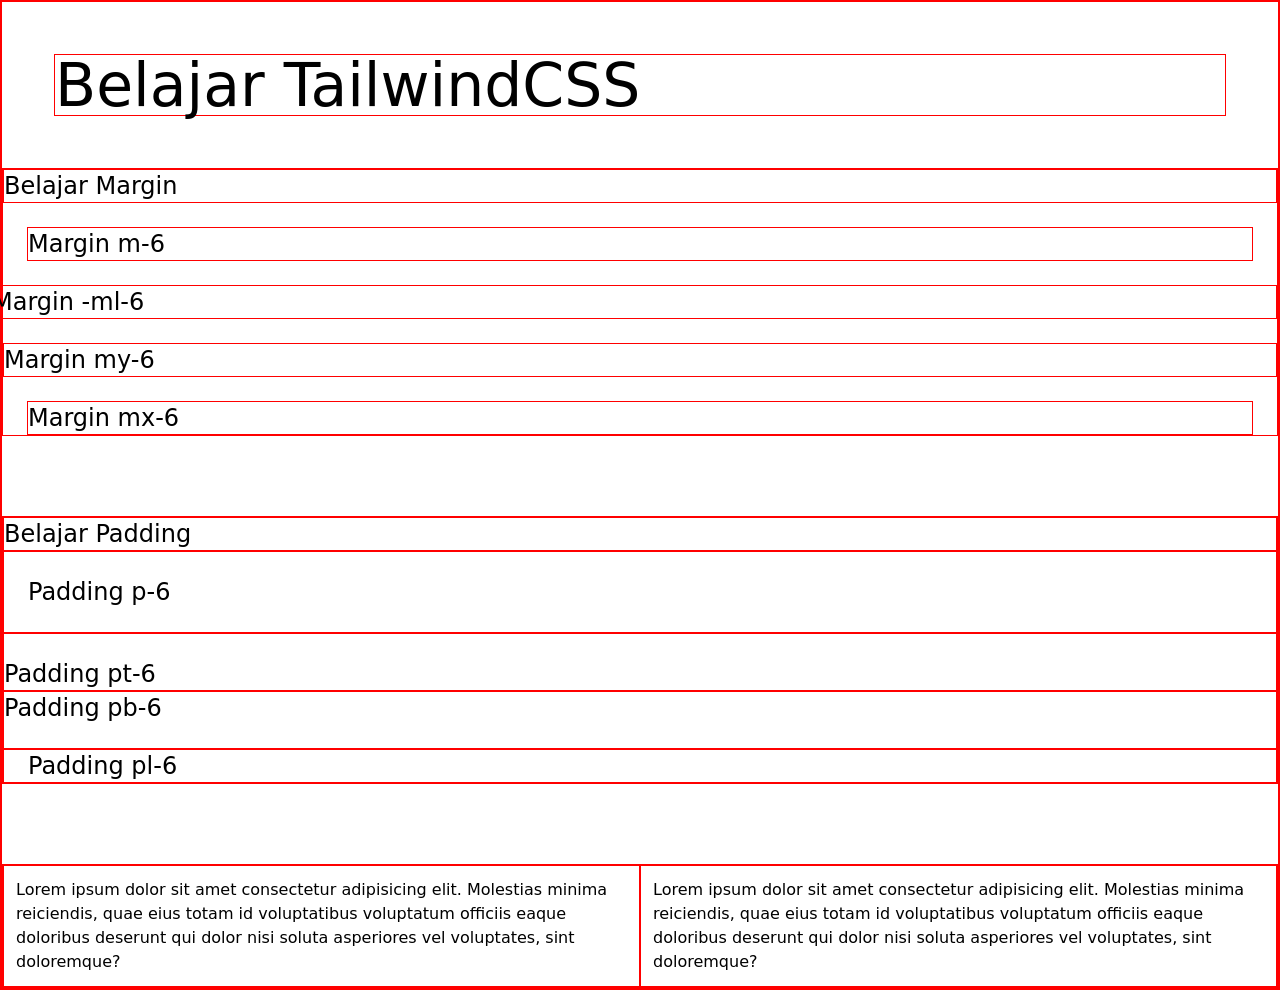
<file: src/public/index.html>
<!DOCTYPE html>
<html lang="en">
<head>
    <meta charset="UTF-8">
    <meta name="viewport" content="width=device-width, initial-scale=1.0">
    <title>Document</title>
    <link rel="stylesheet" href="/src/output.css">
    <style>
        *{
            border: 1px solid red;
        }
    </style>
</head>
<body>
    <h1 class="text-6xl m-13">Belajar TailwindCSS</h1>

    <!-- Margin -->
    <section>
        <p class="text-2xl">Belajar Margin</p>
        <p class="text-2xl m-6">Margin m-6</p>
        <p class="text-2xl -ml-3">Margin -ml-6</p>
        <p class="text-2xl my-6">Margin my-6</p>
        <p class="text-2xl mx-6">Margin mx-6</p>
    </section>
    <!-- Padding -->
    <section class="mt-20">
        <p class="text-2xl">Belajar Padding</p>
        <p class=" text-2xl p-6">Padding p-6</p>
        <p class="text-2xl pt-6">Padding pt-6</p>
        <p class="text-2xl pb-6">Padding pb-6</p>
        <p class="text-2xl pl-6">Padding pl-6</p>
    </section>
    <!-- Sizing -->
    <section class="mt-20 flex">
        <div class="size-2/4 p-3">Lorem ipsum dolor sit amet consectetur adipisicing elit. Molestias minima reiciendis, quae eius totam id voluptatibus voluptatum officiis eaque doloribus deserunt qui dolor nisi soluta asperiores vel voluptates, sint doloremque?</div>
        <div class="size-2/4 p-3">Lorem ipsum dolor sit amet consectetur adipisicing elit. Molestias minima reiciendis, quae eius totam id voluptatibus voluptatum officiis eaque doloribus deserunt qui dolor nisi soluta asperiores vel voluptates, sint doloremque?</div>
    </section>
</body>
</html>
</file>
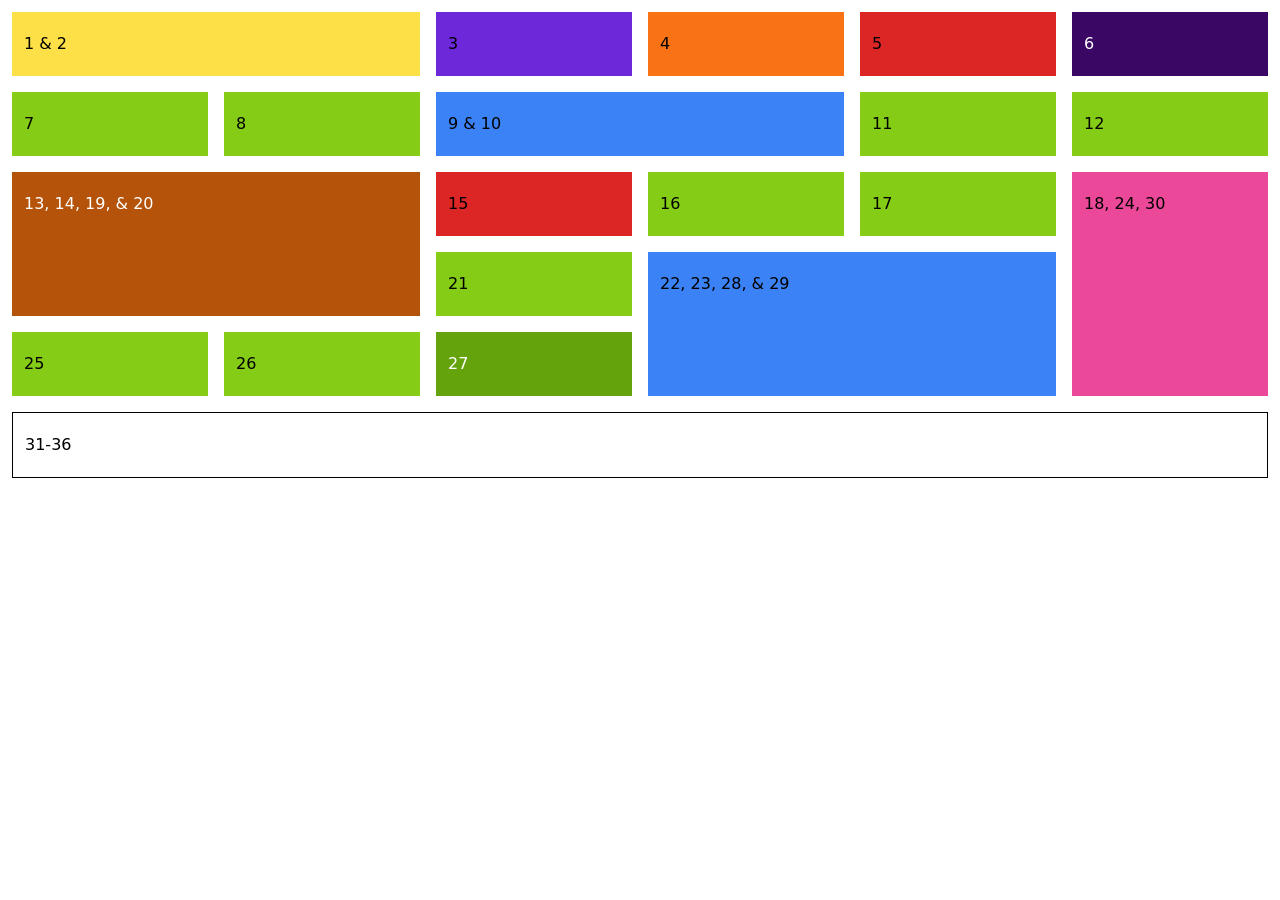
<file: src/public/challange.html>
<!DOCTYPE html>
<html lang="en">
<head>
    <meta charset="UTF-8">
    <meta name="viewport" content="width=device-width, initial-scale=1.0">
    <title>Challange</title>
    <link rel="preconnect" href="https://fonts.googleapis.com">
    <link rel="preconnect" href="https://fonts.gstatic.com" crossorigin>
    <link href="https://fonts.googleapis.com/css2?family=Lato&family=Montserrat:wght@500&family=Poppins&display=swap"
        rel="stylesheet">
    <link rel="stylesheet" href="/src/output.css">
</head>
<body>
    <div class="grid grid-cols-6 gap-4 p-3">
        <div class="bg-yellow-300 col-span-2 px-3 py-5">
            <p>1 & 2</p>
        </div>
        <div class="bg-violet-700 px-3 py-5">
            <p>3</p>
        </div>
        <div class="bg-orange-500 px-3 py-5">
            <p>4</p>
        </div>
        <div class="bg-red-600 px-3 py-5">
            <p>5</p>
        </div>
        <div class="bg-purple-950 px-3 py-5">
            <p class="text-white">6</p>
        </div>
        <div class="bg-lime-500 px-3 py-5">
            <p>7</p>
        </div>
        <div class="bg-lime-500 px-3 py-5">
            <p>8</p>
        </div>
        <div class="bg-blue-500 col-span-2 px-3 py-5">
            <p>9 & 10</p>
        </div>
        <div class="bg-lime-500 px-3 py-5">
            <p>11</p>
        </div><div class="bg-lime-500 px-3 py-5">
            <p>12</p>
        </div>
        <div class="bg-amber-700 px-3 py-5 col-span-2 row-span-2">
            <p class="text-white">13, 14, 19, & 20</p>
        </div>
        <div class="bg-red-600 px-3 py-5">
            <p>15</p>
        </div>
        <div class="bg-lime-500 px-3 py-5">
            <p>16</p>
        </div><div class="bg-lime-500 px-3 py-5">
            <p>17</p>
        </div>
        <div class="bg-pink-500 px-3 py-5 row-span-3">
            <p>18, 24, 30</p>
        </div>
        <div class="bg-lime-500 px-3 py-5">
            <p>21</p>
        </div>
        <div class="bg-blue-500 px-3 py-5 col-span-2 row-span-2">
            <p>22, 23, 28, & 29</p>
        </div>
        <div class="bg-lime-500 px-3 py-5">
            <p>25</p>
        </div>
        <div class="bg-lime-500 px-3 py-5">
            <p>26</p>
        </div>
        <div class="bg-lime-600 px-3 py-5">
            <p class="text-white">27</p>
        </div>
        <div class="px-3 py-5 col-span-6" style="border: 1px black solid;">
            <p>31-36</p>
        </div>
    </div>
</body>
</html>
</file>
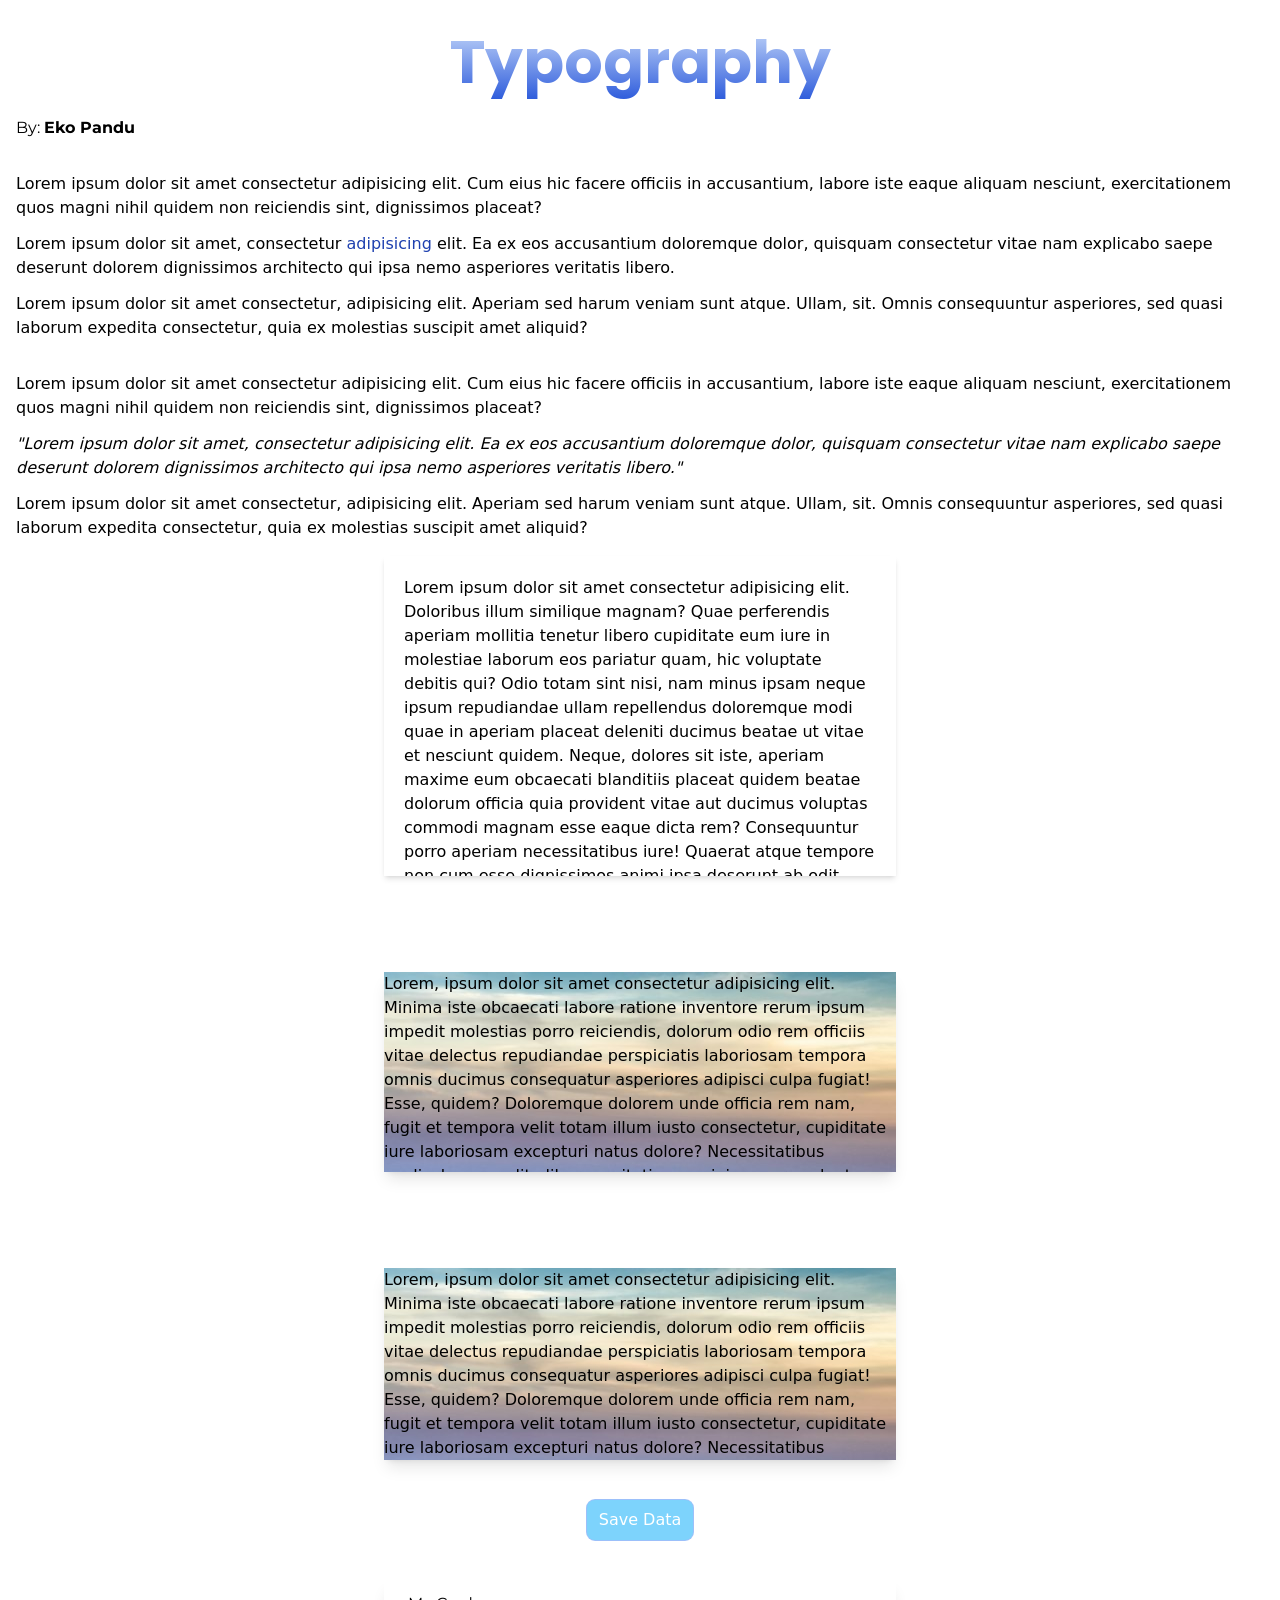
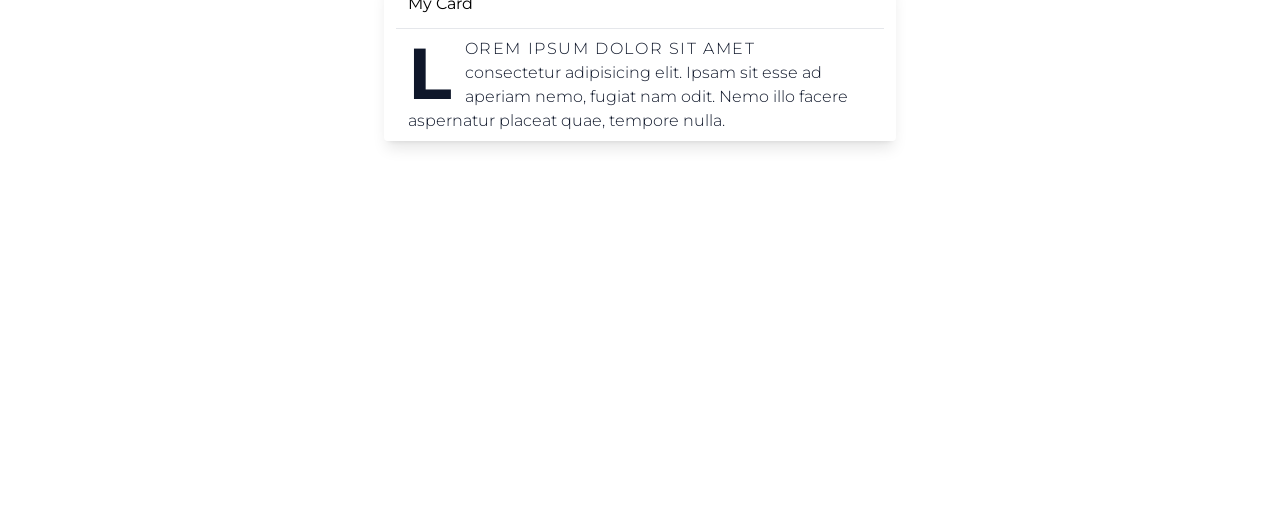
<file: src/public/index2.html>
<!DOCTYPE html>
<html lang="en">

<head>
    <meta charset="UTF-8">
    <meta name="viewport" content="width=device-width, initial-scale=1.0">
    <title>Typography</title>
    <link rel="preconnect" href="https://fonts.googleapis.com">
    <link rel="preconnect" href="https://fonts.gstatic.com" crossorigin>
    <link href="https://fonts.googleapis.com/css2?family=Lato&family=Montserrat:wght@500&family=Poppins&display=swap"
        rel="stylesheet">
    <link rel="stylesheet" href="/src/output.css">
</head>

<body>
    <div class="p-4">
        <h1 class="text-6xl text-center font-bold font-Poppins bg-clip-text text-transparent bg-gradient-to-t from-blue-700 to-blue-100 p-4">
            Typography</h1>
        <p class="font-Montserrat mt-2">By: <span class="font-bold">Eko Pandu</span></p>
        <p class="mt-8">Lorem ipsum dolor sit amet consectetur adipisicing elit. Cum eius hic facere officiis in accusantium, labore
            iste eaque aliquam nesciunt, exercitationem quos magni nihil quidem non reiciendis sint, dignissimos
            placeat?</p>
        <p class="mt-3">Lorem ipsum dolor sit amet, consectetur <a href="" class="text-blue-800 hover:underline hover:text-blue-400">adipisicing</a> elit. Ea ex eos accusantium doloremque dolor, quisquam
            consectetur vitae nam explicabo saepe deserunt dolorem dignissimos architecto qui ipsa nemo asperiores
            veritatis libero.</p>
        <p class="mt-3">Lorem ipsum dolor sit amet consectetur, adipisicing elit. Aperiam sed harum veniam sunt atque. Ullam, sit. Omnis consequuntur asperiores, sed quasi laborum expedita consectetur, quia ex molestias suscipit amet aliquid?</p>
        <p class="mt-8">Lorem ipsum dolor sit amet consectetur adipisicing elit. Cum eius hic facere officiis in accusantium, labore
            iste eaque aliquam nesciunt, exercitationem quos magni nihil quidem non reiciendis sint, dignissimos
            placeat?</p>
        <blockquote class="mt-3 italic">"Lorem ipsum dolor sit amet, consectetur adipisicing elit. Ea ex eos accusantium doloremque dolor, quisquam
            consectetur vitae nam explicabo saepe deserunt dolorem dignissimos architecto qui ipsa nemo asperiores
            veritatis libero."</blockquote>
        <p class="mt-3">Lorem ipsum dolor sit amet consectetur, adipisicing elit. Aperiam sed harum veniam sunt atque. Ullam, sit. Omnis consequuntur asperiores, sed quasi laborum expedita consectetur, quia ex molestias suscipit amet aliquid?</p>
    </div>

    <div class="max-w-lg shadow-md bg-fixed h-80 overflow-y-scroll mx-auto p-5" style="background-image: url('https://source.unsplash.com/1000x600');">
        <p>Lorem ipsum dolor sit amet consectetur adipisicing elit. Doloribus illum similique magnam? Quae perferendis aperiam mollitia tenetur libero cupiditate eum iure in molestiae laborum eos pariatur quam, hic voluptate debitis qui? Odio totam sint nisi, nam minus ipsam neque ipsum repudiandae ullam repellendus doloremque modi quae in aperiam placeat deleniti ducimus beatae ut vitae et nesciunt quidem. Neque, dolores sit iste, aperiam maxime eum obcaecati blanditiis placeat quidem beatae dolorum officia quia provident vitae aut ducimus voluptas commodi magnam esse eaque dicta rem? Consequuntur porro aperiam necessitatibus iure! Quaerat atque tempore non cum esse dignissimos animi ipsa deserunt ab odit architecto alias, voluptatibus magnam omnis delectus repellendus placeat commodi eum impedit similique corrupti sunt quod. Ea soluta alias consequuntur accusantium obcaecati aut blanditiis expedita nihil vel recusandae pariatur, ratione ut quis qui totam nisi? Incidunt aliquid provident quas dicta adipisci rem fugiat. Et fugiat error voluptatibus consequuntur quod perferendis officiis facere blanditiis autem. Impedit doloribus eligendi rem, reprehenderit ullam laboriosam nihil voluptatem aperiam in, eius error unde ut ex velit at. Modi eligendi perferendis deleniti ipsum magnam inventore, sequi, rerum et quibusdam veritatis omnis tempora illo explicabo, consequatur animi qui totam voluptatum rem alias? Esse facere similique at molestiae unde nobis cupiditate error consectetur, nisi voluptatem laborum mollitia ipsum eaque alias pariatur dolor provident sit explicabo facilis! Obcaecati quis amet nemo corporis, consequatur necessitatibus eius tenetur praesentium animi cum assumenda recusandae ut, perferendis quam quaerat. Quasi deserunt commodi nesciunt, eius eveniet nam quas obcaecati iste at fugiat itaque sint maiores magnam, inventore deleniti maxime? Dicta in delectus quasi molestias est distinctio atque sed, consectetur corporis. Reprehenderit voluptate alias voluptas maiores aliquid nobis beatae laudantium dignissimos, earum voluptatem ipsum magni saepe eum ad excepturi iure id animi magnam! Reprehenderit accusantium adipisci molestias quas facere maxime enim asperiores dolores, odio placeat magni?</p>
    </div>

    <div class="mt-24 max-w-lg shadow-lg bg-local h-[200px] overflow-y-scroll mx-auto" style="background-image: url(/src/public/images/photo-1.jpg);">
        <p>Lorem, ipsum dolor sit amet consectetur adipisicing elit. Minima iste obcaecati labore ratione inventore rerum ipsum impedit molestias porro reiciendis, dolorum odio rem officiis vitae delectus repudiandae perspiciatis laboriosam tempora omnis ducimus consequatur asperiores adipisci culpa fugiat! Esse, quidem? Doloremque dolorem unde officia rem nam, fugit et tempora velit totam illum iusto consectetur, cupiditate iure laboriosam excepturi natus dolore? Necessitatibus explicabo, expedita libero veritatis, ex minima vero voluptas delectus, maxime ad iste. Dolorem modi necessitatibus a, ullam sed magnam in eveniet id velit cupiditate corrupti, veniam, blanditiis fuga illum odio quaerat veritatis unde aliquam quo incidunt enim magni deserunt! Itaque possimus laboriosam fugit necessitatibus aliquid! Asperiores, magni natus? Amet aut quo dolorem quaerat perferendis minus laborum ipsum consequuntur vel nam, iusto commodi, similique cum aspernatur eius repellendus natus odit nulla molestias repellat. Neque doloribus inventore laudantium sed libero minus doloremque enim architecto quam exercitationem assumenda cumque necessitatibus unde provident, tempora quidem ipsa molestias consectetur laborum fugit quas. Ullam quasi quas suscipit eos veritatis vel incidunt consequatur facilis repellendus voluptatibus! Illo voluptatum eveniet minus assumenda nihil eaque aspernatur explicabo sint commodi dignissimos! Asperiores cupiditate voluptatum alias iste magnam labore quam tempora temporibus dignissimos aliquid laudantium fuga, iure quas praesentium nemo optio.</p>
    </div>

    <div class="mt-24 max-w-lg shadow-lg bg-scroll h-48 overflow-y-scroll mx-auto" style="background-image: url(/src/public/images/photo-1.jpg);">
        <p>Lorem, ipsum dolor sit amet consectetur adipisicing elit. Minima iste obcaecati labore ratione inventore rerum ipsum impedit molestias porro reiciendis, dolorum odio rem officiis vitae delectus repudiandae perspiciatis laboriosam tempora omnis ducimus consequatur asperiores adipisci culpa fugiat! Esse, quidem? Doloremque dolorem unde officia rem nam, fugit et tempora velit totam illum iusto consectetur, cupiditate iure laboriosam excepturi natus dolore? Necessitatibus explicabo, expedita libero veritatis, ex minima vero voluptas delectus, maxime ad iste. Dolorem modi necessitatibus a, ullam sed magnam in eveniet id velit cupiditate corrupti, veniam, blanditiis fuga illum odio quaerat veritatis unde aliquam quo incidunt enim magni deserunt! Itaque possimus laboriosam fugit necessitatibus aliquid! Asperiores, magni natus? Amet aut quo dolorem quaerat perferendis minus laborum ipsum consequuntur vel nam, iusto commodi, similique cum aspernatur eius repellendus natus odit nulla molestias repellat. Neque doloribus inventore laudantium sed libero minus doloremque enim architecto quam exercitationem assumenda cumque necessitatibus unde provident, tempora quidem ipsa molestias consectetur laborum fugit quas. Ullam quasi quas suscipit eos veritatis vel incidunt consequatur facilis repellendus voluptatibus! Illo voluptatum eveniet minus assumenda nihil eaque aspernatur explicabo sint commodi dignissimos! Asperiores cupiditate voluptatum alias iste magnam labore quam tempora temporibus dignissimos aliquid laudantium fuga, iure quas praesentium nemo optio.</p>
    </div>

    <button class="bg-sky-300 px-3 py-2 rounded-lg mt-10 mx-auto block text-white hover:bg-sky-600 ease-linear ring-1 active:bg-slate-800 focus:outline-none focus:ring focus:ring-violet-300">Save Data</button>

    <div class="px-3 pv-2 mx-auto rounded mt-10 shadow-lg max-w-lg hover:bg-purple-700 group duration-500">
        <p class="font-Montserrat p-3 group-hover:text-white duration-500">My Card</p>
        <hr>
        <p class="font-Montserrat font-light px-3 py-2 group-hover:text-white duration-500 first-line:uppercase first-line:tracking-widest first-letter:text-7xl first-letter:font-bold first-letter: text-slate-900 first-letter:hover:text-white first-letter:mr-3 first-letter:float-start">Lorem ipsum dolor sit amet consectetur adipisicing elit. Ipsam sit esse ad aperiam nemo, fugiat nam odit. Nemo illo facere aspernatur placeat quae, tempore nulla.</p>
    </div>

    <div class="mb-96"></div>
</body>

</html>
</file>
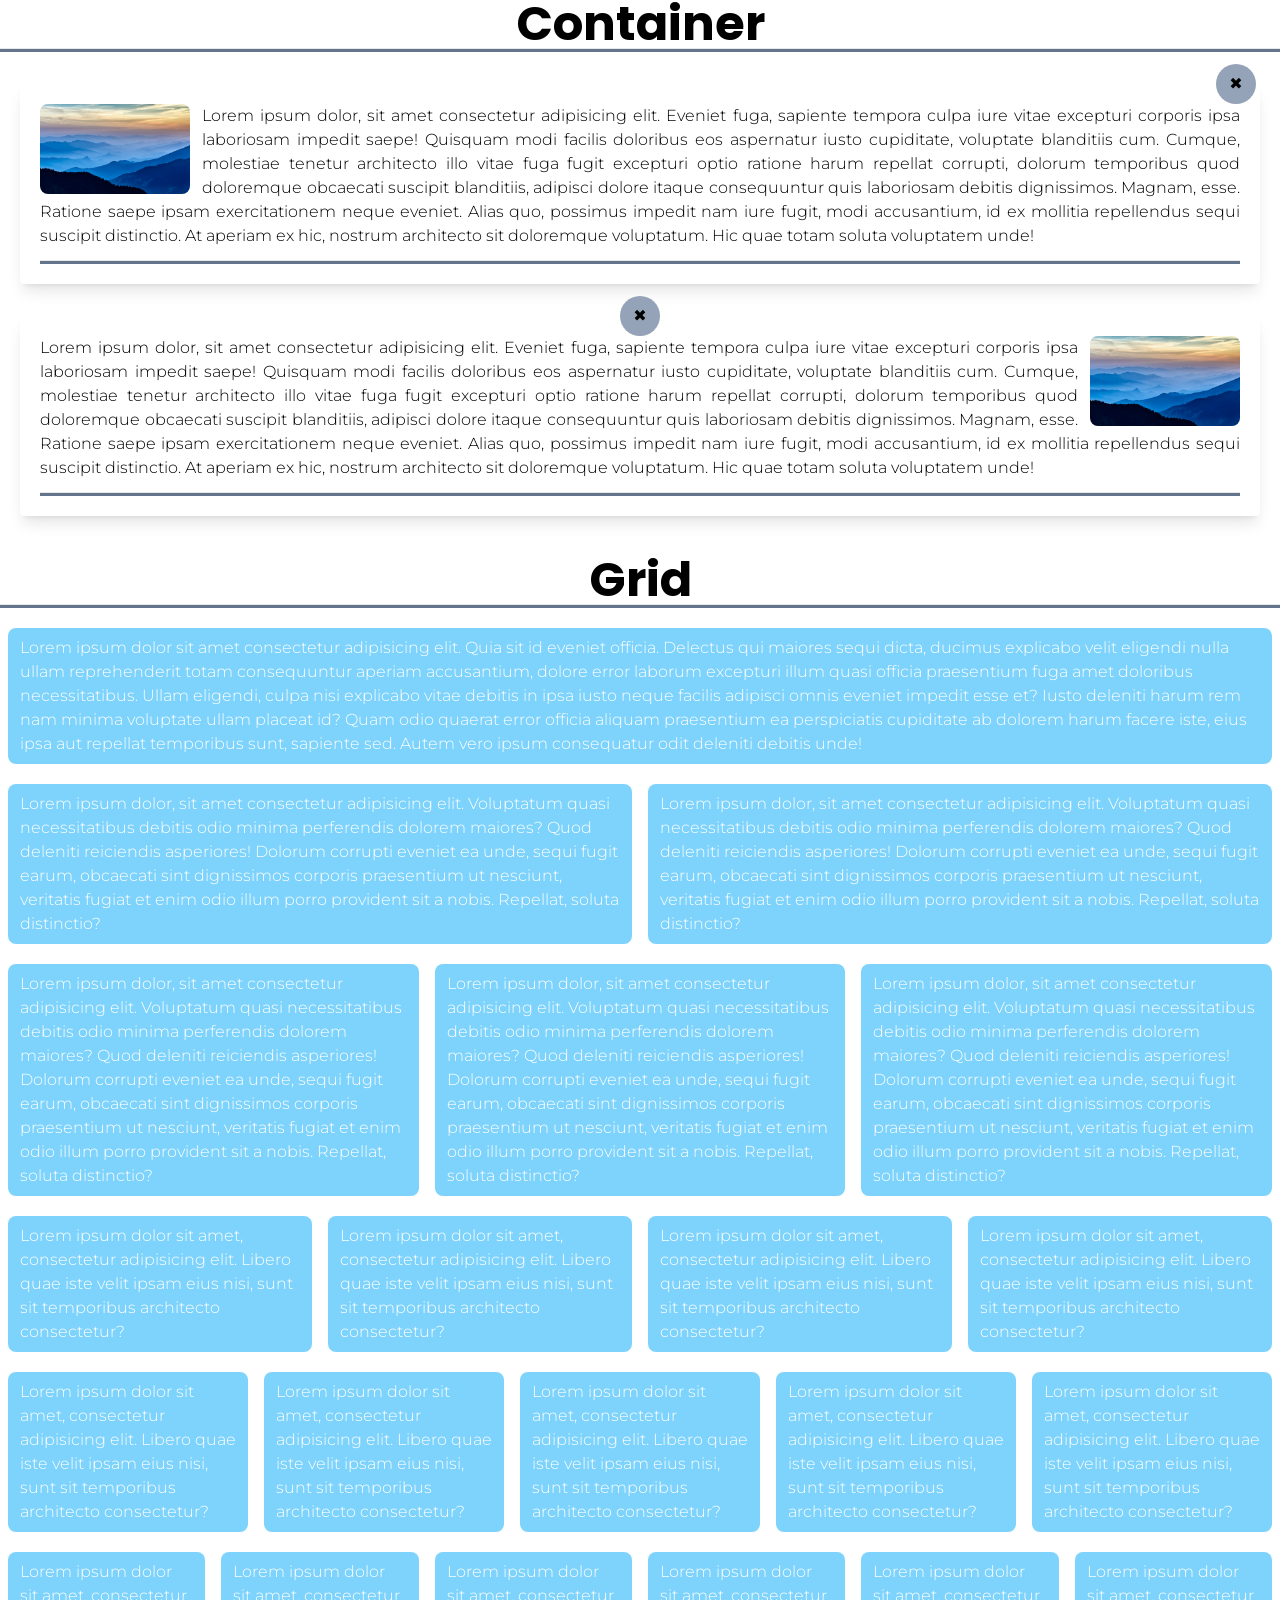
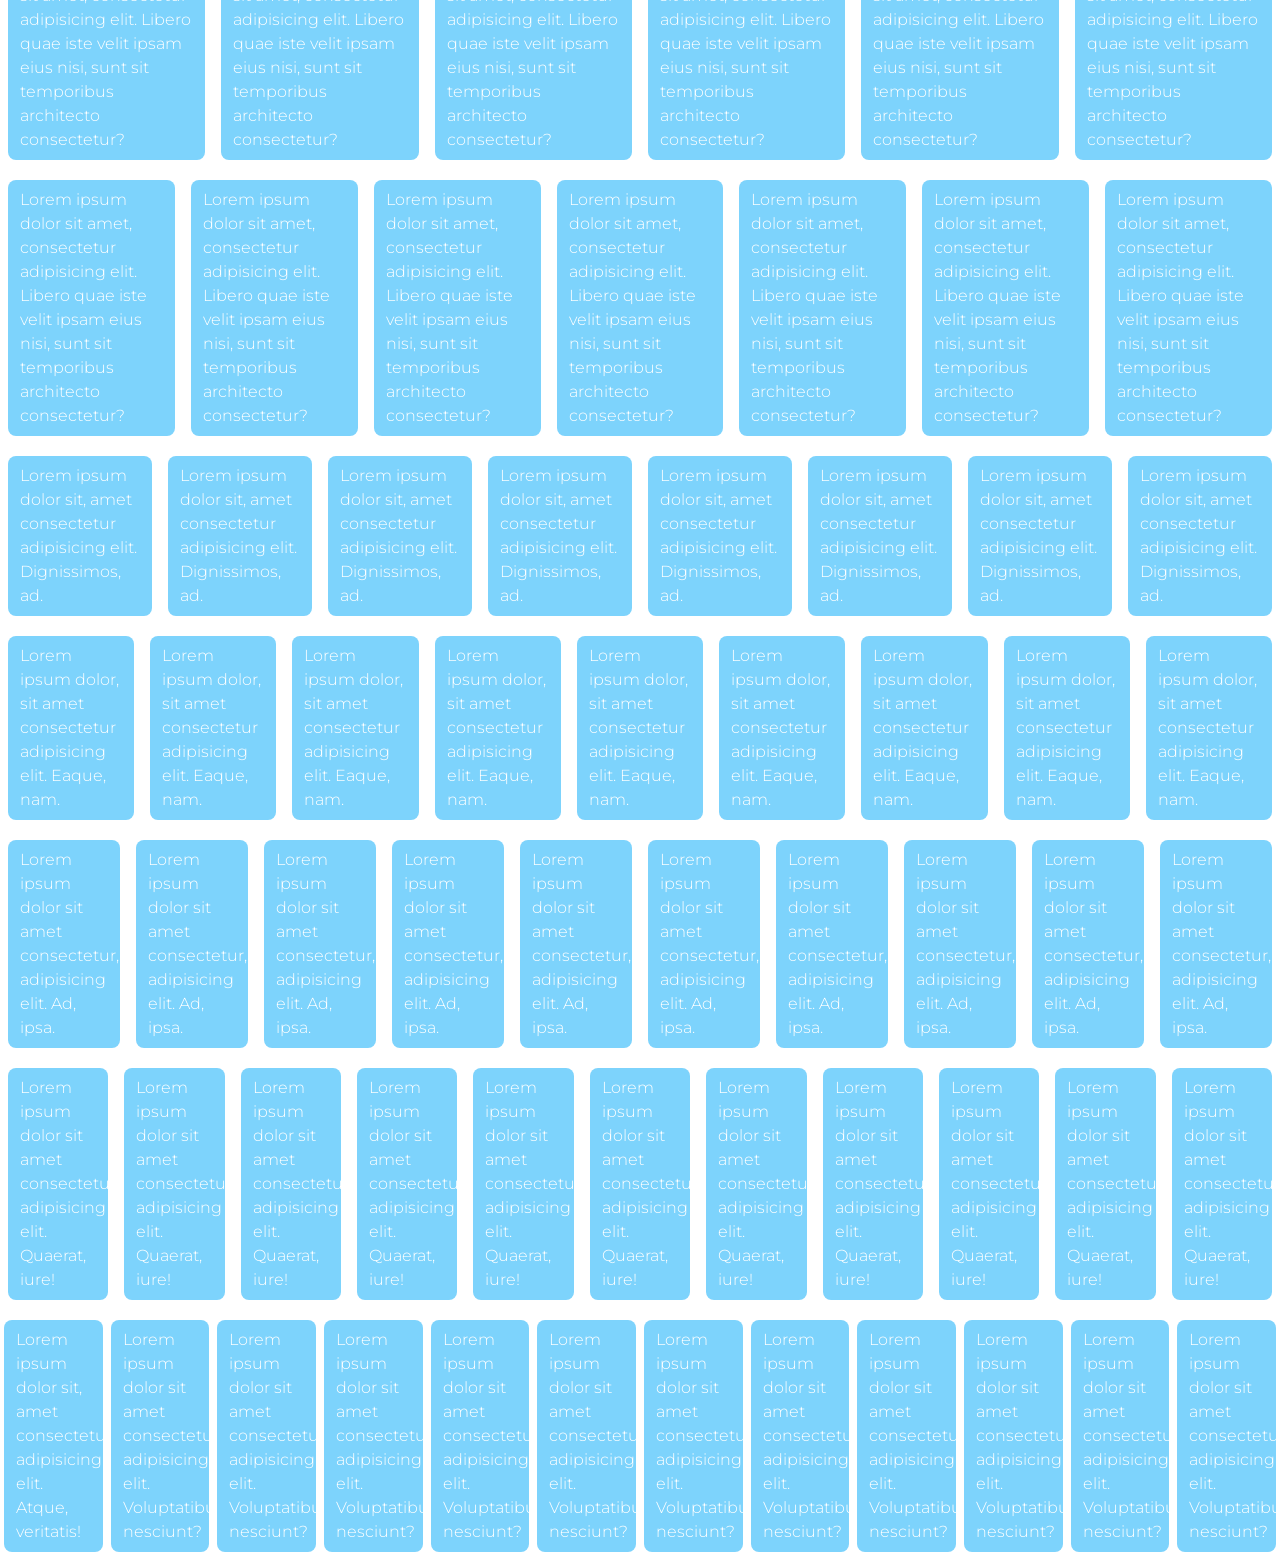
<file: src/public/index3.html>
<!DOCTYPE html>
<html lang="en">

<head>
    <meta charset="UTF-8">
    <meta name="viewport" content="width=device-width, initial-scale=1.0">
    <title>Container</title>
    <link rel="stylesheet" href="/src/output.css">
    <link rel="preconnect" href="https://fonts.googleapis.com">
    <link rel="preconnect" href="https://fonts.gstatic.com" crossorigin>
    <link href="https://fonts.googleapis.com/css2?family=Lato&family=Montserrat:wght@500&family=Poppins&display=swap"
        rel="stylesheet">
</head>

<body>
    <!-- container -->
    <h1 class="text-center font-Poppins text-5xl font-bold">Container</h1>
    <hr class="bg-slate-500 h-[4px]">
    <div class="container mt-8 mx-auto px-5">
        <div class="bg-white p-5 shadow-lg rounded relative">
            <div class="rounded-full bg-slate-400 w-10 h-10 flex absolute -top-5 right-0 -translate-x-1">
                <a class="m-auto" href="#">✖️</a>
            </div>
            <img src="/src/public/images/photo-1.jpg" alt="" width="150" height="150"
                class="rounded-lg float-left mr-3">
            <p class="text-justify font-Montserrat font-light">Lorem ipsum dolor, sit amet consectetur adipisicing elit.
                Eveniet fuga, sapiente tempora culpa iure vitae excepturi corporis ipsa laboriosam impedit saepe!
                Quisquam modi facilis doloribus eos aspernatur iusto cupiditate, voluptate blanditiis cum. Cumque,
                molestiae tenetur architecto illo vitae fuga fugit excepturi optio ratione harum repellat corrupti,
                dolorum temporibus quod doloremque obcaecati suscipit blanditiis, adipisci dolore itaque consequuntur
                quis laboriosam debitis dignissimos. Magnam, esse. Ratione saepe ipsam exercitationem neque eveniet.
                Alias quo, possimus impedit nam iure fugit, modi accusantium, id ex mollitia repellendus sequi suscipit
                distinctio. At aperiam ex hic, nostrum architecto sit doloremque voluptatum. Hic quae totam soluta
                voluptatem unde!</p>
            <hr class="bg-slate-500 h-[4px] mt-3">
        </div>
    </div>
    <div class="container mt-8 mx-auto px-5">
        <div class="bg-white p-5 shadow-lg rounded relative">
            <div class="rounded-full bg-slate-400 w-10 h-10 flex absolute -top-5 left-1/2 -translate-x-1/2">
                <a class="m-auto" href="#">✖️</a>
            </div>
            <img src="/src/public/images/photo-1.jpg" alt="" width="150" height="150"
                class="rounded-lg float-right ml-3">
            <p class="text-justify font-Montserrat font-light">Lorem ipsum dolor, sit amet consectetur adipisicing elit.
                Eveniet fuga, sapiente tempora culpa iure vitae excepturi corporis ipsa laboriosam impedit saepe!
                Quisquam modi facilis doloribus eos aspernatur iusto cupiditate, voluptate blanditiis cum. Cumque,
                molestiae tenetur architecto illo vitae fuga fugit excepturi optio ratione harum repellat corrupti,
                dolorum temporibus quod doloremque obcaecati suscipit blanditiis, adipisci dolore itaque consequuntur
                quis laboriosam debitis dignissimos. Magnam, esse. Ratione saepe ipsam exercitationem neque eveniet.
                Alias quo, possimus impedit nam iure fugit, modi accusantium, id ex mollitia repellendus sequi suscipit
                distinctio. At aperiam ex hic, nostrum architecto sit doloremque voluptatum. Hic quae totam soluta
                voluptatem unde!</p>
            <hr class="bg-slate-500 h-[4px] mt-3">
        </div>
    </div>
    <!-- Grid -->
    <h1 class="text-5xl font-Poppins font-bold text-center mt-10">Grid</h1>
    <hr class="bg-slate-500 h-[4px]">
    <div class="mt-5 grid grid-cols-1">
        <div class="bg-sky-300 px-3 py-2 mx-2 rounded-lg">
            <p class="font-Montserrat text-white font-light">Lorem ipsum dolor sit amet consectetur adipisicing elit.
                Quia sit id eveniet officia. Delectus qui maiores sequi dicta, ducimus explicabo velit eligendi nulla
                ullam reprehenderit totam consequuntur aperiam accusantium, dolore error laborum excepturi illum quasi
                officia praesentium fuga amet doloribus necessitatibus. Ullam eligendi, culpa nisi explicabo vitae
                debitis in ipsa iusto neque facilis adipisci omnis eveniet impedit esse et? Iusto deleniti harum rem nam
                minima voluptate ullam placeat id? Quam odio quaerat error officia aliquam praesentium ea perspiciatis
                cupiditate ab dolorem harum facere iste, eius ipsa aut repellat temporibus sunt, sapiente sed. Autem
                vero ipsum consequatur odit deleniti debitis unde!</p>
        </div>
    </div>
    <div class="mt-5 grid grid-cols-2">
        <div class="bg-sky-300 px-3 py-2 mx-2 rounded-lg">
            <p class="font-Montserrat text-white font-light">Lorem ipsum dolor, sit amet consectetur adipisicing elit.
                Voluptatum quasi necessitatibus debitis odio minima perferendis dolorem maiores? Quod deleniti
                reiciendis asperiores! Dolorum corrupti eveniet ea unde, sequi fugit earum, obcaecati sint dignissimos
                corporis praesentium ut nesciunt, veritatis fugiat et enim odio illum porro provident sit a nobis.
                Repellat, soluta distinctio?</p>
        </div>
        <div class="bg-sky-300 px-3 py-2 mx-2 rounded-lg">
            <p class="font-Montserrat text-white font-light">Lorem ipsum dolor, sit amet consectetur adipisicing elit.
                Voluptatum quasi necessitatibus debitis odio minima perferendis dolorem maiores? Quod deleniti
                reiciendis asperiores! Dolorum corrupti eveniet ea unde, sequi fugit earum, obcaecati sint dignissimos
                corporis praesentium ut nesciunt, veritatis fugiat et enim odio illum porro provident sit a nobis.
                Repellat, soluta distinctio?</p>
        </div>
    </div>
    <div class="mt-5 grid grid-cols-3">
        <div class="bg-sky-300 px-3 py-2 mx-2 rounded-lg">
            <p class="font-Montserrat text-white font-light">Lorem ipsum dolor, sit amet consectetur adipisicing elit.
                Voluptatum quasi necessitatibus debitis odio minima perferendis dolorem maiores? Quod deleniti
                reiciendis asperiores! Dolorum corrupti eveniet ea unde, sequi fugit earum, obcaecati sint dignissimos
                corporis praesentium ut nesciunt, veritatis fugiat et enim odio illum porro provident sit a nobis.
                Repellat, soluta distinctio?</p>
        </div>
        <div class="bg-sky-300 px-3 py-2 mx-2 rounded-lg">
            <p class="font-Montserrat text-white font-light">Lorem ipsum dolor, sit amet consectetur adipisicing elit.
                Voluptatum quasi necessitatibus debitis odio minima perferendis dolorem maiores? Quod deleniti
                reiciendis asperiores! Dolorum corrupti eveniet ea unde, sequi fugit earum, obcaecati sint dignissimos
                corporis praesentium ut nesciunt, veritatis fugiat et enim odio illum porro provident sit a nobis.
                Repellat, soluta distinctio?</p>
        </div>
        <div class="bg-sky-300 px-3 py-2 mx-2 rounded-lg">
            <p class="font-Montserrat text-white font-light">Lorem ipsum dolor, sit amet consectetur adipisicing elit.
                Voluptatum quasi necessitatibus debitis odio minima perferendis dolorem maiores? Quod deleniti
                reiciendis asperiores! Dolorum corrupti eveniet ea unde, sequi fugit earum, obcaecati sint dignissimos
                corporis praesentium ut nesciunt, veritatis fugiat et enim odio illum porro provident sit a nobis.
                Repellat, soluta distinctio?</p>
        </div>
    </div>
    <div class="mt-5 grid grid-cols-4">
        <div class="bg-sky-300 px-3 py-2 mx-2 rounded-lg">
            <p class="font-Montserrat text-white font-light">Lorem ipsum dolor sit amet, consectetur adipisicing elit.
                Libero quae iste velit ipsam eius nisi, sunt sit temporibus architecto consectetur?</p>
        </div>
        <div class="bg-sky-300 px-3 py-2 mx-2 rounded-lg">
            <p class="font-Montserrat text-white font-light">Lorem ipsum dolor sit amet, consectetur adipisicing elit.
                Libero quae iste velit ipsam eius nisi, sunt sit temporibus architecto consectetur?</p>
        </div>
        <div class="bg-sky-300 px-3 py-2 mx-2 rounded-lg">
            <p class="font-Montserrat text-white font-light">Lorem ipsum dolor sit amet, consectetur adipisicing elit.
                Libero quae iste velit ipsam eius nisi, sunt sit temporibus architecto consectetur?</p>
        </div>
        <div class="bg-sky-300 px-3 py-2 mx-2 rounded-lg">
            <p class="font-Montserrat text-white font-light">Lorem ipsum dolor sit amet, consectetur adipisicing elit.
                Libero quae iste velit ipsam eius nisi, sunt sit temporibus architecto consectetur?</p>
        </div>
    </div>
    <div class="mt-5 grid grid-cols-5">
        <div class="bg-sky-300 px-3 py-2 mx-2 rounded-lg">
            <p class="font-Montserrat text-white font-light">Lorem ipsum dolor sit amet, consectetur adipisicing elit.
                Libero quae iste velit ipsam eius nisi, sunt sit temporibus architecto consectetur?</p>
        </div>
        <div class="bg-sky-300 px-3 py-2 mx-2 rounded-lg">
            <p class="font-Montserrat text-white font-light">Lorem ipsum dolor sit amet, consectetur adipisicing elit.
                Libero quae iste velit ipsam eius nisi, sunt sit temporibus architecto consectetur?</p>
        </div>
        <div class="bg-sky-300 px-3 py-2 mx-2 rounded-lg">
            <p class="font-Montserrat text-white font-light">Lorem ipsum dolor sit amet, consectetur adipisicing elit.
                Libero quae iste velit ipsam eius nisi, sunt sit temporibus architecto consectetur?</p>
        </div>
        <div class="bg-sky-300 px-3 py-2 mx-2 rounded-lg">
            <p class="font-Montserrat text-white font-light">Lorem ipsum dolor sit amet, consectetur adipisicing elit.
                Libero quae iste velit ipsam eius nisi, sunt sit temporibus architecto consectetur?</p>
        </div>
        <div class="bg-sky-300 px-3 py-2 mx-2 rounded-lg">
            <p class="font-Montserrat text-white font-light">Lorem ipsum dolor sit amet, consectetur adipisicing elit.
                Libero quae iste velit ipsam eius nisi, sunt sit temporibus architecto consectetur?</p>
        </div>
    </div>
    <div class="mt-5 grid grid-cols-6">
        <div class="bg-sky-300 px-3 py-2 mx-2 rounded-lg">
            <p class="font-Montserrat text-white font-light">Lorem ipsum dolor sit amet, consectetur adipisicing elit.
                Libero quae iste velit ipsam eius nisi, sunt sit temporibus architecto consectetur?</p>
        </div>
        <div class="bg-sky-300 px-3 py-2 mx-2 rounded-lg">
            <p class="font-Montserrat text-white font-light">Lorem ipsum dolor sit amet, consectetur adipisicing elit.
                Libero quae iste velit ipsam eius nisi, sunt sit temporibus architecto consectetur?</p>
        </div>
        <div class="bg-sky-300 px-3 py-2 mx-2 rounded-lg">
            <p class="font-Montserrat text-white font-light">Lorem ipsum dolor sit amet, consectetur adipisicing elit.
                Libero quae iste velit ipsam eius nisi, sunt sit temporibus architecto consectetur?</p>
        </div>
        <div class="bg-sky-300 px-3 py-2 mx-2 rounded-lg">
            <p class="font-Montserrat text-white font-light">Lorem ipsum dolor sit amet, consectetur adipisicing elit.
                Libero quae iste velit ipsam eius nisi, sunt sit temporibus architecto consectetur?</p>
        </div>
        <div class="bg-sky-300 px-3 py-2 mx-2 rounded-lg">
            <p class="font-Montserrat text-white font-light">Lorem ipsum dolor sit amet, consectetur adipisicing elit.
                Libero quae iste velit ipsam eius nisi, sunt sit temporibus architecto consectetur?</p>
        </div>
        <div class="bg-sky-300 px-3 py-2 mx-2 rounded-lg">
            <p class="font-Montserrat text-white font-light">Lorem ipsum dolor sit amet, consectetur adipisicing elit.
                Libero quae iste velit ipsam eius nisi, sunt sit temporibus architecto consectetur?</p>
        </div>
    </div>
    <div class="mt-5 grid grid-cols-7">
        <div class="bg-sky-300 px-3 py-2 mx-2 rounded-lg">
            <p class="font-Montserrat text-white font-light">Lorem ipsum dolor sit amet, consectetur adipisicing elit.
                Libero quae iste velit ipsam eius nisi, sunt sit temporibus architecto consectetur?</p>
        </div>
        <div class="bg-sky-300 px-3 py-2 mx-2 rounded-lg">
            <p class="font-Montserrat text-white font-light">Lorem ipsum dolor sit amet, consectetur adipisicing elit.
                Libero quae iste velit ipsam eius nisi, sunt sit temporibus architecto consectetur?</p>
        </div>
        <div class="bg-sky-300 px-3 py-2 mx-2 rounded-lg">
            <p class="font-Montserrat text-white font-light">Lorem ipsum dolor sit amet, consectetur adipisicing elit.
                Libero quae iste velit ipsam eius nisi, sunt sit temporibus architecto consectetur?</p>
        </div>
        <div class="bg-sky-300 px-3 py-2 mx-2 rounded-lg">
            <p class="font-Montserrat text-white font-light">Lorem ipsum dolor sit amet, consectetur adipisicing elit.
                Libero quae iste velit ipsam eius nisi, sunt sit temporibus architecto consectetur?</p>
        </div>
        <div class="bg-sky-300 px-3 py-2 mx-2 rounded-lg">
            <p class="font-Montserrat text-white font-light">Lorem ipsum dolor sit amet, consectetur adipisicing elit.
                Libero quae iste velit ipsam eius nisi, sunt sit temporibus architecto consectetur?</p>
        </div>
        <div class="bg-sky-300 px-3 py-2 mx-2 rounded-lg">
            <p class="font-Montserrat text-white font-light">Lorem ipsum dolor sit amet, consectetur adipisicing elit.
                Libero quae iste velit ipsam eius nisi, sunt sit temporibus architecto consectetur?</p>
        </div>
        <div class="bg-sky-300 px-3 py-2 mx-2 rounded-lg">
            <p class="font-Montserrat text-white font-light">Lorem ipsum dolor sit amet, consectetur adipisicing elit.
                Libero quae iste velit ipsam eius nisi, sunt sit temporibus architecto consectetur?</p>
        </div>
    </div>
    <div class="mt-5 grid grid-cols-8">
        <div class="bg-sky-300 px-3 py-2 mx-2 rounded-lg">
            <p class="font-Montserrat text-white font-light">Lorem ipsum dolor sit, amet consectetur adipisicing elit. Dignissimos, ad.</p>
        </div>
        <div class="bg-sky-300 px-3 py-2 mx-2 rounded-lg">
            <p class="font-Montserrat text-white font-light">Lorem ipsum dolor sit, amet consectetur adipisicing elit. Dignissimos, ad.</p>
        </div>
        <div class="bg-sky-300 px-3 py-2 mx-2 rounded-lg">
            <p class="font-Montserrat text-white font-light">Lorem ipsum dolor sit, amet consectetur adipisicing elit. Dignissimos, ad.</p>
        </div>
        <div class="bg-sky-300 px-3 py-2 mx-2 rounded-lg">
            <p class="font-Montserrat text-white font-light">Lorem ipsum dolor sit, amet consectetur adipisicing elit. Dignissimos, ad.</p>
        </div>
        <div class="bg-sky-300 px-3 py-2 mx-2 rounded-lg">
            <p class="font-Montserrat text-white font-light">Lorem ipsum dolor sit, amet consectetur adipisicing elit. Dignissimos, ad.</p>
        </div>
        <div class="bg-sky-300 px-3 py-2 mx-2 rounded-lg">
            <p class="font-Montserrat text-white font-light">Lorem ipsum dolor sit, amet consectetur adipisicing elit. Dignissimos, ad.</p>
        </div>
        <div class="bg-sky-300 px-3 py-2 mx-2 rounded-lg">
            <p class="font-Montserrat text-white font-light">Lorem ipsum dolor sit, amet consectetur adipisicing elit. Dignissimos, ad.</p>
        </div>
        <div class="bg-sky-300 px-3 py-2 mx-2 rounded-lg">
            <p class="font-Montserrat text-white font-light">Lorem ipsum dolor sit, amet consectetur adipisicing elit. Dignissimos, ad.</p>
        </div>
    </div>
    <div class="mt-5 grid grid-cols-9">
        <div class="bg-sky-300 px-3 py-2 mx-2 rounded-lg">
            <p class="font-Montserrat text-white font-light">Lorem ipsum dolor, sit amet consectetur adipisicing elit. Eaque, nam.</p>
        </div>
        <div class="bg-sky-300 px-3 py-2 mx-2 rounded-lg">
            <p class="font-Montserrat text-white font-light">Lorem ipsum dolor, sit amet consectetur adipisicing elit. Eaque, nam.</p>
        </div>
        <div class="bg-sky-300 px-3 py-2 mx-2 rounded-lg">
            <p class="font-Montserrat text-white font-light">Lorem ipsum dolor, sit amet consectetur adipisicing elit. Eaque, nam.</p>
        </div>
        <div class="bg-sky-300 px-3 py-2 mx-2 rounded-lg">
            <p class="font-Montserrat text-white font-light">Lorem ipsum dolor, sit amet consectetur adipisicing elit. Eaque, nam.</p>
        </div>
        <div class="bg-sky-300 px-3 py-2 mx-2 rounded-lg">
            <p class="font-Montserrat text-white font-light">Lorem ipsum dolor, sit amet consectetur adipisicing elit. Eaque, nam.</p>
        </div>
        <div class="bg-sky-300 px-3 py-2 mx-2 rounded-lg">
            <p class="font-Montserrat text-white font-light">Lorem ipsum dolor, sit amet consectetur adipisicing elit. Eaque, nam.</p>
        </div>
        <div class="bg-sky-300 px-3 py-2 mx-2 rounded-lg">
            <p class="font-Montserrat text-white font-light">Lorem ipsum dolor, sit amet consectetur adipisicing elit. Eaque, nam.</p>
        </div>
        <div class="bg-sky-300 px-3 py-2 mx-2 rounded-lg">
            <p class="font-Montserrat text-white font-light">Lorem ipsum dolor, sit amet consectetur adipisicing elit. Eaque, nam.</p>
        </div>
        <div class="bg-sky-300 px-3 py-2 mx-2 rounded-lg">
            <p class="font-Montserrat text-white font-light">Lorem ipsum dolor, sit amet consectetur adipisicing elit. Eaque, nam.</p>
        </div>
    </div>
    <div class="mt-5 grid grid-cols-10">
        <div class="bg-sky-300 px-3 py-2 mx-2 rounded-lg">
            <p class="font-Montserrat text-white font-light">Lorem ipsum dolor sit amet consectetur, adipisicing elit. Ad, ipsa.</p>
        </div>
        <div class="bg-sky-300 px-3 py-2 mx-2 rounded-lg">
            <p class="font-Montserrat text-white font-light">Lorem ipsum dolor sit amet consectetur, adipisicing elit. Ad, ipsa.</p>
        </div>
        <div class="bg-sky-300 px-3 py-2 mx-2 rounded-lg">
            <p class="font-Montserrat text-white font-light">Lorem ipsum dolor sit amet consectetur, adipisicing elit. Ad, ipsa.</p>
        </div>
        <div class="bg-sky-300 px-3 py-2 mx-2 rounded-lg">
            <p class="font-Montserrat text-white font-light">Lorem ipsum dolor sit amet consectetur, adipisicing elit. Ad, ipsa.</p>
        </div>
        <div class="bg-sky-300 px-3 py-2 mx-2 rounded-lg">
            <p class="font-Montserrat text-white font-light">Lorem ipsum dolor sit amet consectetur, adipisicing elit. Ad, ipsa.</p>
        </div>
        <div class="bg-sky-300 px-3 py-2 mx-2 rounded-lg">
            <p class="font-Montserrat text-white font-light">Lorem ipsum dolor sit amet consectetur, adipisicing elit. Ad, ipsa.</p>
        </div>
        <div class="bg-sky-300 px-3 py-2 mx-2 rounded-lg">
            <p class="font-Montserrat text-white font-light">Lorem ipsum dolor sit amet consectetur, adipisicing elit. Ad, ipsa.</p>
        </div>
        <div class="bg-sky-300 px-3 py-2 mx-2 rounded-lg">
            <p class="font-Montserrat text-white font-light">Lorem ipsum dolor sit amet consectetur, adipisicing elit. Ad, ipsa.</p>
        </div>
        <div class="bg-sky-300 px-3 py-2 mx-2 rounded-lg">
            <p class="font-Montserrat text-white font-light">Lorem ipsum dolor sit amet consectetur, adipisicing elit. Ad, ipsa.</p>
        </div>
        <div class="bg-sky-300 px-3 py-2 mx-2 rounded-lg">
            <p class="font-Montserrat text-white font-light">Lorem ipsum dolor sit amet consectetur, adipisicing elit. Ad, ipsa.</p>
        </div>
    </div>
    <div class="mt-5 grid grid-cols-11">
        <div class="bg-sky-300 px-3 py-2 mx-2 rounded-lg">
            <p class="font-Montserrat text-white font-light">Lorem ipsum dolor sit amet consectetur adipisicing elit. Quaerat, iure!</p>
        </div>
        <div class="bg-sky-300 px-3 py-2 mx-2 rounded-lg">
            <p class="font-Montserrat text-white font-light">Lorem ipsum dolor sit amet consectetur adipisicing elit. Quaerat, iure!</p>
        </div>
        <div class="bg-sky-300 px-3 py-2 mx-2 rounded-lg">
            <p class="font-Montserrat text-white font-light">Lorem ipsum dolor sit amet consectetur adipisicing elit. Quaerat, iure!</p>
        </div>
        <div class="bg-sky-300 px-3 py-2 mx-2 rounded-lg">
            <p class="font-Montserrat text-white font-light">Lorem ipsum dolor sit amet consectetur adipisicing elit. Quaerat, iure!</p>
        </div>
        <div class="bg-sky-300 px-3 py-2 mx-2 rounded-lg">
            <p class="font-Montserrat text-white font-light">Lorem ipsum dolor sit amet consectetur adipisicing elit. Quaerat, iure!</p>
        </div>
        <div class="bg-sky-300 px-3 py-2 mx-2 rounded-lg">
            <p class="font-Montserrat text-white font-light">Lorem ipsum dolor sit amet consectetur adipisicing elit. Quaerat, iure!</p>
        </div>
        <div class="bg-sky-300 px-3 py-2 mx-2 rounded-lg">
            <p class="font-Montserrat text-white font-light">Lorem ipsum dolor sit amet consectetur adipisicing elit. Quaerat, iure!</p>
        </div>
        <div class="bg-sky-300 px-3 py-2 mx-2 rounded-lg">
            <p class="font-Montserrat text-white font-light">Lorem ipsum dolor sit amet consectetur adipisicing elit. Quaerat, iure!</p>
        </div>
        <div class="bg-sky-300 px-3 py-2 mx-2 rounded-lg">
            <p class="font-Montserrat text-white font-light">Lorem ipsum dolor sit amet consectetur adipisicing elit. Quaerat, iure!</p>
        </div>
        <div class="bg-sky-300 px-3 py-2 mx-2 rounded-lg">
            <p class="font-Montserrat text-white font-light">Lorem ipsum dolor sit amet consectetur adipisicing elit. Quaerat, iure!</p>
        </div>
        <div class="bg-sky-300 px-3 py-2 mx-2 rounded-lg">
            <p class="font-Montserrat text-white font-light">Lorem ipsum dolor sit amet consectetur adipisicing elit. Quaerat, iure!</p>
        </div>
    </div>
    <div class="mt-5 grid grid-cols-12">
        <div class="bg-sky-300 px-3 py-2 mx-1 rounded-lg">
            <p class="font-Montserrat text-white font-light">Lorem ipsum dolor sit, amet consectetur adipisicing elit.
                Atque, veritatis!</p>
        </div>
        <div class="bg-sky-300 px-3 py-2 mx-1 rounded-lg">
            <p class="font-Montserrat text-white font-light">Lorem ipsum dolor sit amet consectetur adipisicing elit.
                Voluptatibus, nesciunt?</p>
        </div>
        <div class="bg-sky-300 px-3 py-2 mx-1 rounded-lg">
            <p class="font-Montserrat text-white font-light">Lorem ipsum dolor sit amet consectetur adipisicing elit.
                Voluptatibus, nesciunt?</p>
        </div>
        <div class="bg-sky-300 px-3 py-2 mx-1 rounded-lg">
            <p class="font-Montserrat text-white font-light">Lorem ipsum dolor sit amet consectetur adipisicing elit.
                Voluptatibus, nesciunt?</p>
        </div>
        <div class="bg-sky-300 px-3 py-2 mx-1 rounded-lg">
            <p class="font-Montserrat text-white font-light">Lorem ipsum dolor sit amet consectetur adipisicing elit.
                Voluptatibus, nesciunt?</p>
        </div>
        <div class="bg-sky-300 px-3 py-2 mx-1 rounded-lg">
            <p class="font-Montserrat text-white font-light">Lorem ipsum dolor sit amet consectetur adipisicing elit.
                Voluptatibus, nesciunt?</p>
        </div>
        <div class="bg-sky-300 px-3 py-2 mx-1 rounded-lg">
            <p class="font-Montserrat text-white font-light">Lorem ipsum dolor sit amet consectetur adipisicing elit.
                Voluptatibus, nesciunt?</p>
        </div>
        <div class="bg-sky-300 px-3 py-2 mx-1 rounded-lg">
            <p class="font-Montserrat text-white font-light">Lorem ipsum dolor sit amet consectetur adipisicing elit.
                Voluptatibus, nesciunt?</p>
        </div>
        <div class="bg-sky-300 px-3 py-2 mx-1 rounded-lg">
            <p class="font-Montserrat text-white font-light">Lorem ipsum dolor sit amet consectetur adipisicing elit.
                Voluptatibus, nesciunt?</p>
        </div>
        <div class="bg-sky-300 px-3 py-2 mx-1 rounded-lg">
            <p class="font-Montserrat text-white font-light">Lorem ipsum dolor sit amet consectetur adipisicing elit.
                Voluptatibus, nesciunt?</p>
        </div>
        <div class="bg-sky-300 px-3 py-2 mx-1 rounded-lg">
            <p class="font-Montserrat text-white font-light">Lorem ipsum dolor sit amet consectetur adipisicing elit.
                Voluptatibus, nesciunt?</p>
        </div>
        <div class="bg-sky-300 px-3 py-2 mx-1 rounded-lg">
            <p class="font-Montserrat text-white font-light">Lorem ipsum dolor sit amet consectetur adipisicing elit.
                Voluptatibus, nesciunt?</p>
        </div>
    </div>
</body>

</html>
</file>
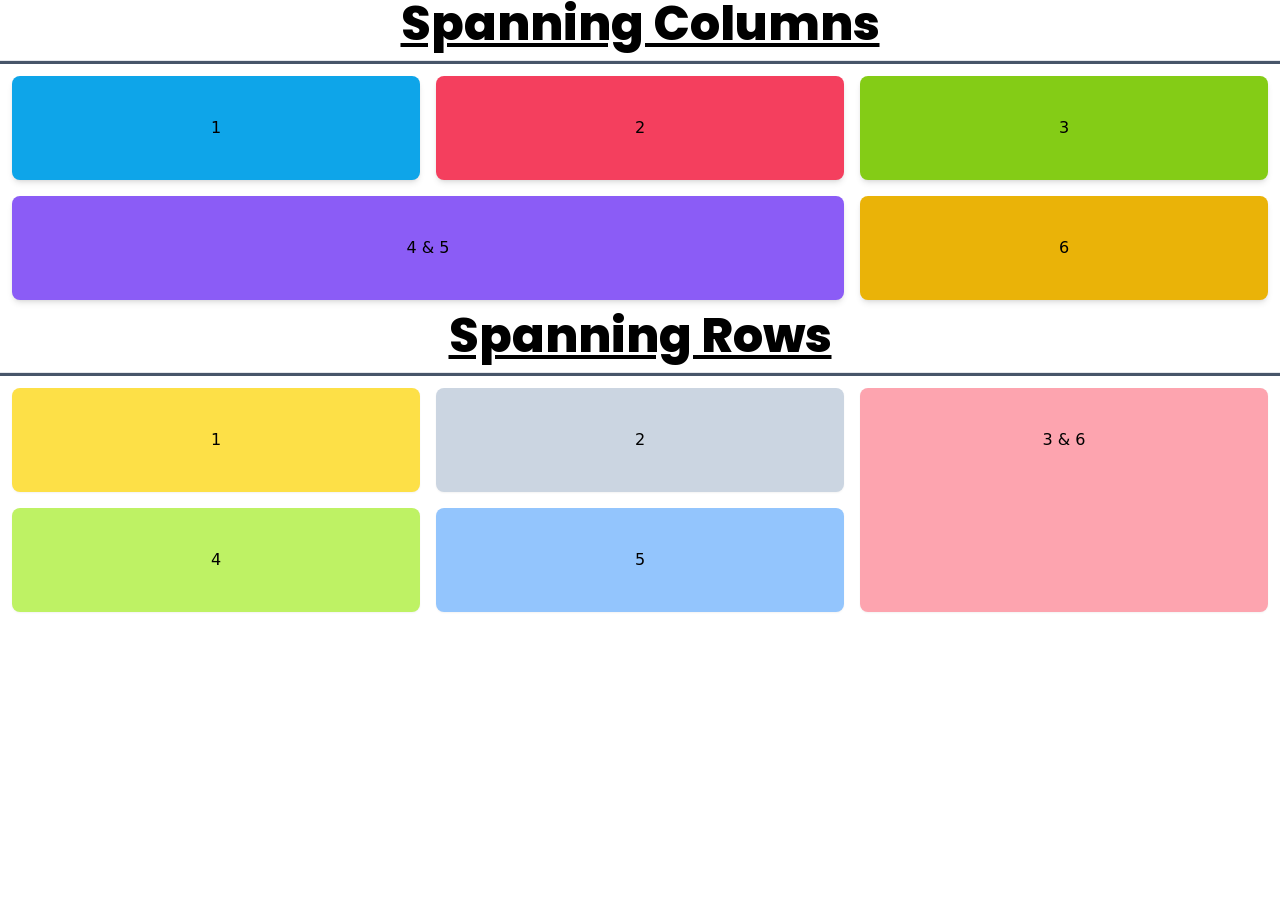
<file: src/public/index4.html>
<!DOCTYPE html>
<html lang="en">
<head>
    <meta charset="UTF-8">
    <meta name="viewport" content="width=device-width, initial-scale=1.0">
    <title>Column Span</title>
    <link rel="stylesheet" href="/src/output.css">
    <link rel="preconnect" href="https://fonts.googleapis.com">
    <link rel="preconnect" href="https://fonts.gstatic.com" crossorigin>
    <link href="https://fonts.googleapis.com/css2?family=Lato&family=Montserrat:wght@500&family=Poppins&display=swap"
        rel="stylesheet">
</head>
<body>
    <h1 class="text-center font-Poppins text-5xl font-extrabold underline">Spanning Columns</h1>
    <hr class="h-[4px] bg-slate-600 mt-3">
    <div class="grid grid-cols-3 gap-4 p-3">
        <div class="bg-sky-500 px-4 py-10 rounded-lg shadow-md">
            <p class="text-center">1</p>
        </div>
        <div class="bg-rose-500 px-4 py-10 rounded-lg shadow-md">
            <p class="text-center">2</p>
        </div>
        <div class="bg-lime-500 px-4 py-10 rounded-lg shadow-md">
            <p class="text-center">3</p>
        </div>
        <div class="bg-violet-500 px-4 py-10 rounded-lg shadow-md col-span-2">
            <p class="text-center">4 & 5</p>
        </div>
        <div class="bg-yellow-500 px-4 py-10 rounded-lg shadow-md">
            <p class="text-center">6</p>
        </div>
    </div>
    <h1 class="text-center font-Poppins text-5xl font-extrabold underline">Spanning Rows</h1>
    <hr class="h-[4px] bg-slate-600 mt-3">
    <div class="grid grid-cols-3 gap-4 p-3">
        <div class="bg-yellow-300 px-4 py-10 rounded-lg shadow-sm">
            <p class="text-center">1</p>
        </div>
        <div class="bg-slate-300 px-4 py-10 rounded-lg shadow-sm">
            <p class="text-center">2</p>
        </div>
        <div class="bg-rose-300 px-4 py-10 rounded-lg shadow-sm row-span-2">
            <p class="text-center">3 & 6</p>
        </div>
        <div class="bg-lime-300 px-4 py-10 rounded-lg shadow-sm">
            <p class="text-center">4</p>
        </div>
        <div class="bg-blue-300 px-4 py-10 rounded-lg shadow-sm">
            <p class="text-center">5</p>
        </div>
    </div>
</body>
</html>
</file>
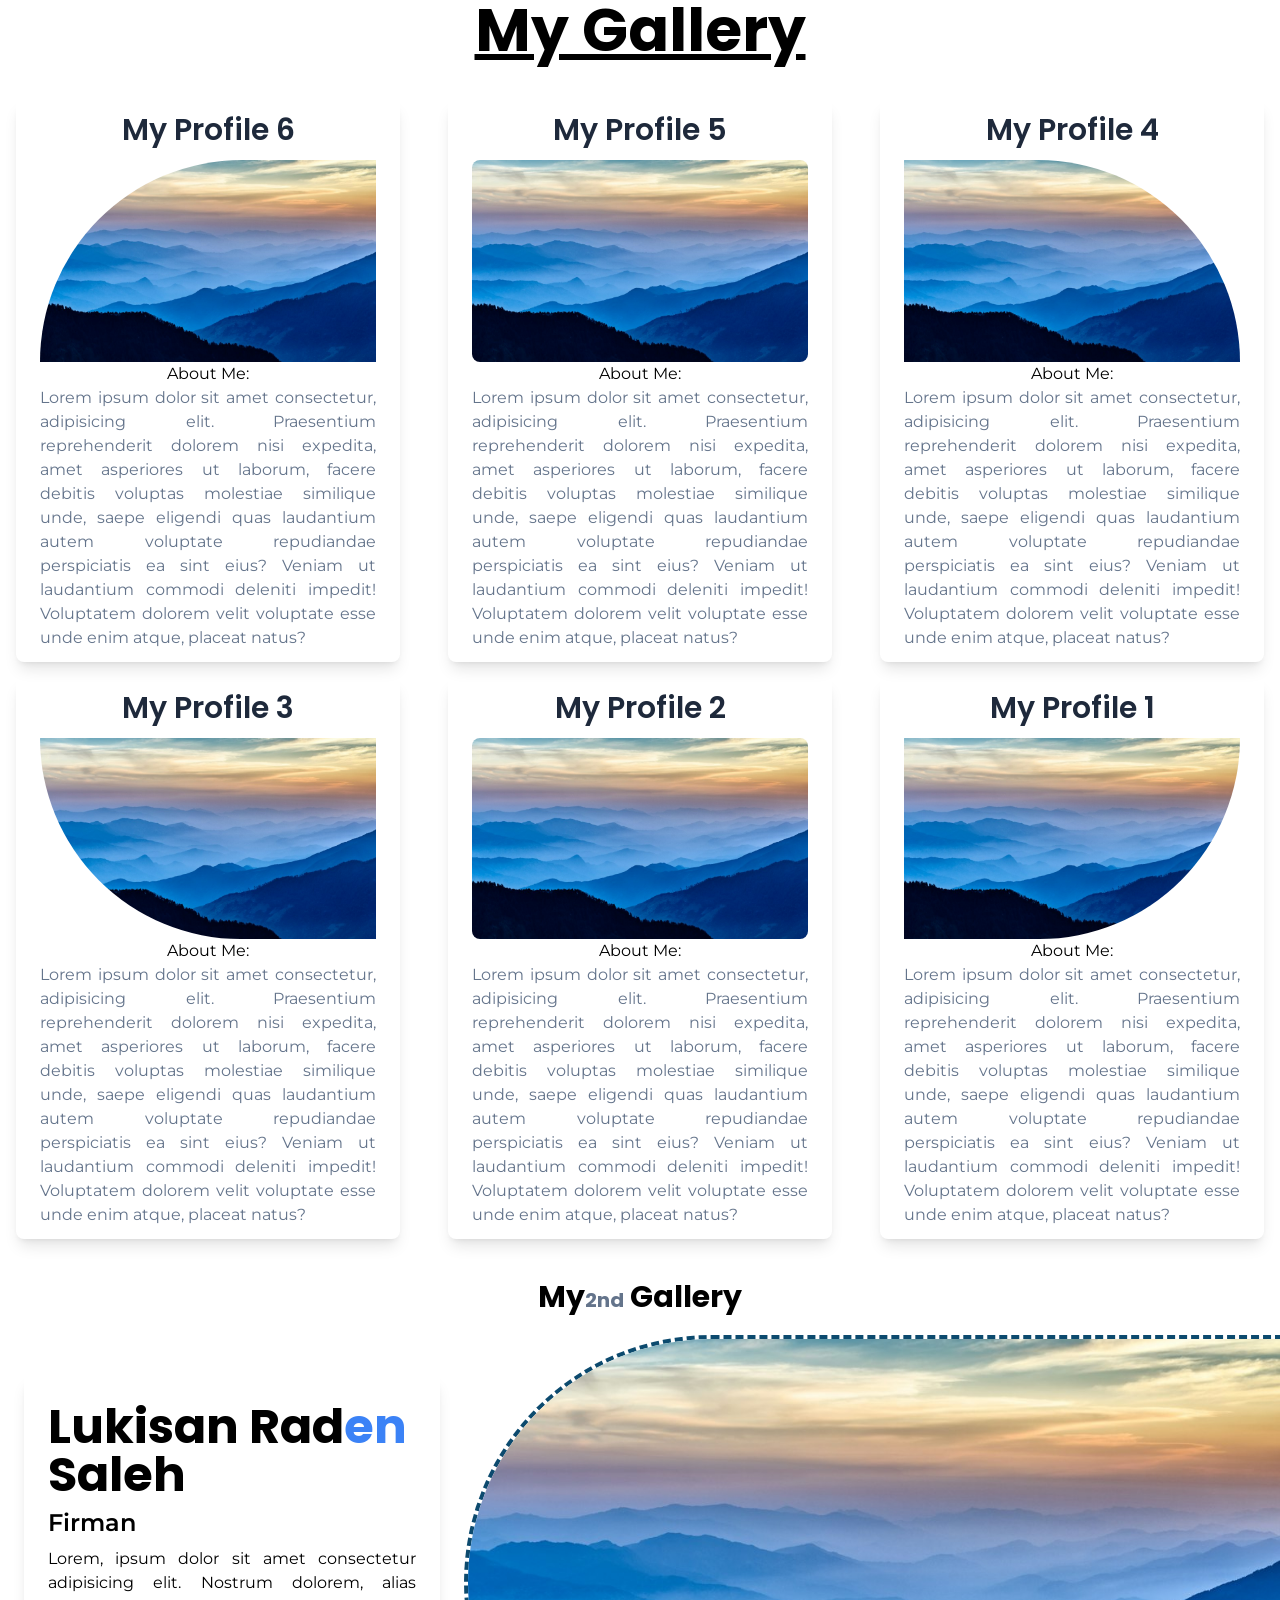
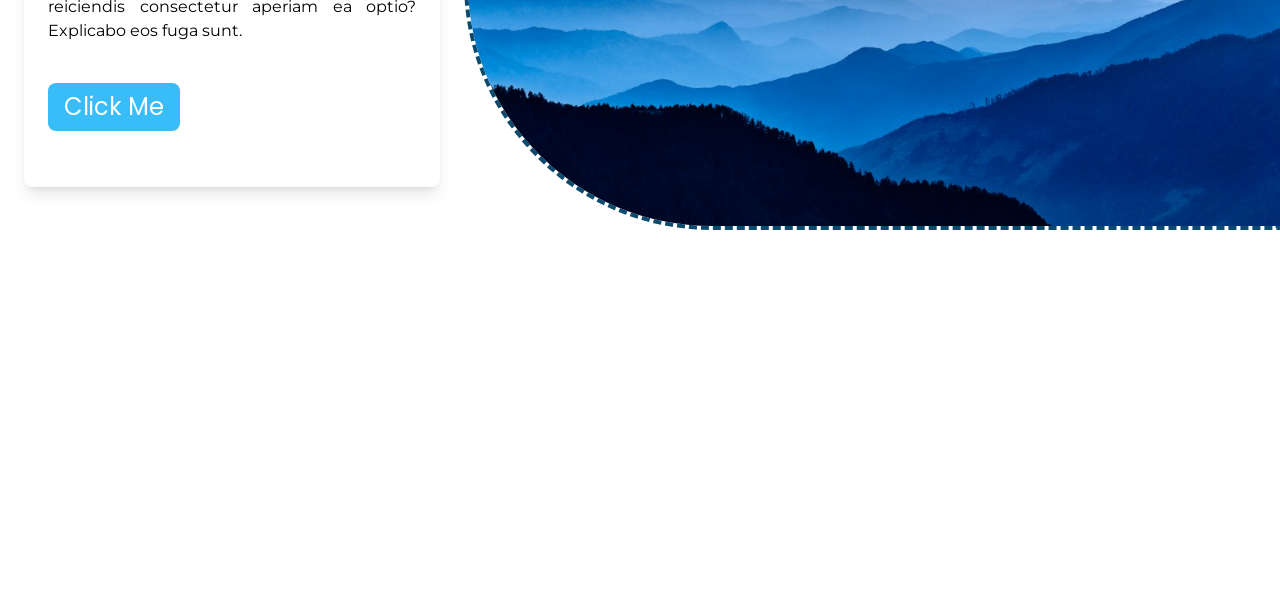
<file: src/public/Responsive.html>
<!DOCTYPE html>
<html lang="en">

<head>
    <meta charset="UTF-8">
    <meta name="viewport" content="width=device-width, initial-scale=1.0">
    <title>Rensponsive</title>
    <link rel="stylesheet" href="/src/output.css">
    <link rel="preconnect" href="https://fonts.googleapis.com">
    <link rel="preconnect" href="https://fonts.gstatic.com" crossorigin>
    <link href="https://fonts.googleapis.com/css2?family=Lato&family=Montserrat:wght@500&family=Poppins&display=swap"
        rel="stylesheet">
</head>

<body>
    <h1 class="text-center font-Poppins font-bold text-6xl underline">My Gallery</h1>
    <div class="container flex flex-wrap gap-4 mt-10 mx-auto">
        <div class="px-6 py-3 shadow-lg rounded-lg mx-auto sm:max-w-sm md:max-w-md lg:max-w-sm order-5">
            <h2 class="text-center sm:text-3xl font-Poppins font-semibold text-slate-800">My Profile 1</h2>
            <img src="/src/public/images/photo-1.jpg" alt="" class="mx-auto mt-3 rounded-lg rounded-br-full">
            <h3 class="font-Montserrat text-center">About Me:</h3>
            <p class="text-justify font-Montserrat text-slate-500">Lorem ipsum dolor sit amet consectetur, adipisicing
                elit. Praesentium reprehenderit dolorem nisi expedita, amet asperiores ut laborum, facere debitis
                voluptas molestiae similique unde, saepe eligendi quas laudantium autem voluptate repudiandae
                perspiciatis ea sint eius? Veniam ut laudantium commodi deleniti impedit! Voluptatem dolorem velit
                voluptate esse unde enim atque, placeat natus?</p>
        </div>
        <div class="px-6 py-3 shadow-lg rounded-lg mx-auto sm:max-w-sm md:max-w-md lg:max-w-sm order-4">
            <h2 class="text-center sm:text-3xl font-Poppins font-semibold text-slate-800">My Profile 2</h2>
            <img src="/src/public/images/photo-1.jpg" alt="" class="mx-auto mt-3 rounded-lg">
            <h3 class="font-Montserrat text-center">About Me:</h3>
            <p class="text-justify font-Montserrat text-slate-500">Lorem ipsum dolor sit amet consectetur, adipisicing
                elit. Praesentium reprehenderit dolorem nisi expedita, amet asperiores ut laborum, facere debitis
                voluptas molestiae similique unde, saepe eligendi quas laudantium autem voluptate repudiandae
                perspiciatis ea sint eius? Veniam ut laudantium commodi deleniti impedit! Voluptatem dolorem velit
                voluptate esse unde enim atque, placeat natus?</p>
        </div>
        <div class="px-6 py-3 shadow-lg rounded-lg mx-auto sm:max-w-sm md:max-w-md lg:max-w-sm order-3">
            <h2 class="text-center sm:text-3xl font-Poppins font-semibold text-slate-800">My Profile 3</h2>
            <img src="/src/public/images/photo-1.jpg" alt="" class="mx-auto mt-3 rounded-lg rounded-bl-full">
            <h3 class="font-Montserrat text-center">About Me:</h3>
            <p class="text-justify font-Montserrat text-slate-500">Lorem ipsum dolor sit amet consectetur, adipisicing
                elit. Praesentium reprehenderit dolorem nisi expedita, amet asperiores ut laborum, facere debitis
                voluptas molestiae similique unde, saepe eligendi quas laudantium autem voluptate repudiandae
                perspiciatis ea sint eius? Veniam ut laudantium commodi deleniti impedit! Voluptatem dolorem velit
                voluptate esse unde enim atque, placeat natus?</p>
        </div>
        <div class="px-6 py-3 shadow-lg rounded-lg mx-auto sm:max-w-sm md:max-w-md lg:max-w-sm order-2">
            <h2 class="text-center sm:text-3xl font-Poppins font-semibold text-slate-800">My Profile 4</h2>
            <img src="/src/public/images/photo-1.jpg" alt="" class="mx-auto mt-3 rounded-lg rounded-tr-full">
            <h3 class="font-Montserrat text-center">About Me:</h3>
            <p class="text-justify font-Montserrat text-slate-500">Lorem ipsum dolor sit amet consectetur, adipisicing
                elit. Praesentium reprehenderit dolorem nisi expedita, amet asperiores ut laborum, facere debitis
                voluptas molestiae similique unde, saepe eligendi quas laudantium autem voluptate repudiandae
                perspiciatis ea sint eius? Veniam ut laudantium commodi deleniti impedit! Voluptatem dolorem velit
                voluptate esse unde enim atque, placeat natus?</p>
        </div>
        <div class="px-6 py-3 shadow-lg rounded-lg mx-auto sm:max-w-sm md:max-w-md lg:max-w-sm order-1">
            <h2 class="text-center sm:text-3xl font-Poppins font-semibold text-slate-800">My Profile 5</h2>
            <img src="/src/public/images/photo-1.jpg" alt="" class="mx-auto mt-3 rounded-lg">
            <h3 class="font-Montserrat text-center">About Me:</h3>
            <p class="text-justify font-Montserrat text-slate-500">Lorem ipsum dolor sit amet consectetur, adipisicing
                elit. Praesentium reprehenderit dolorem nisi expedita, amet asperiores ut laborum, facere debitis
                voluptas molestiae similique unde, saepe eligendi quas laudantium autem voluptate repudiandae
                perspiciatis ea sint eius? Veniam ut laudantium commodi deleniti impedit! Voluptatem dolorem velit
                voluptate esse unde enim atque, placeat natus?</p>
        </div>
        <div class="px-6 py-3 shadow-lg rounded-lg mx-auto sm:max-w-sm md:max-w-md lg:max-w-sm order-0">
            <h2 class="text-center sm:text-3xl font-Poppins font-semibold text-slate-800">My Profile 6</h2>
            <img src="/src/public/images/photo-1.jpg" alt="" class="mx-auto mt-3 rounded-lg rounded-tl-full">
            <h3 class="font-Montserrat text-center">About Me:</h3>
            <p class="text-justify font-Montserrat text-slate-500">Lorem ipsum dolor sit amet consectetur, adipisicing
                elit. Praesentium reprehenderit dolorem nisi expedita, amet asperiores ut laborum, facere debitis
                voluptas molestiae similique unde, saepe eligendi quas laudantium autem voluptate repudiandae
                perspiciatis ea sint eius? Veniam ut laudantium commodi deleniti impedit! Voluptatem dolorem velit
                voluptate esse unde enim atque, placeat natus?</p>
        </div>
    </div>

    <h1 class="mt-10 font-Poppins font-bold text-3xl text-center">My<span class="text-xl text-slate-500">2nd</span> Gallery</h1>
    <div class="container mx-auto mt-5 lg:flex lg:max-w-full">
        <div class="px-6 lg:mt-10">
            <div class="px-6 py-4 shadow-lg mx-auto max-w-lg rounded-lg">
                <h2 class="mt-3 font-Poppins font-bold text-5xl lg:text-left sm:text-center">Lukisan Rad<span class="text-blue-500">en</span> Saleh</h2>
                <img src="/src/public/images/photo-1.jpg" alt="" class="rounded-lg block lg:hidden">
                <h3 class="font-semibold font-Montserrat my-2 text-2xl">Firman</h3>
                <p class="font-Montserrat text-justify">Lorem, ipsum dolor sit amet consectetur adipisicing elit. Nostrum dolorem, alias reiciendis consectetur aperiam ea optio? Explicabo eos fuga sunt.</p>
                <button class="bg-sky-400 px-4 py-2 rounded-lg m-10 text-white text-2xl hover:bg-sky-500 font-Poppins active:bg-sky-700 focus:outline-none focus:ring focus:ring-violet-300 mx-auto">Click Me</button>
            </div>
        </div>
        <div class="hidden lg:block">
            <img src="/src/public/images/photo-1.jpg" alt="" class="rounded-l-full border-dashed border-4 border-sky-900 border-r-0">
        </div>
    </div>
    <!-- owo -->

    <div class="mb-96"></div>
</body>

</html>
</file>
<file: src/output.css>
/*
! tailwindcss v3.4.1 | MIT License | https://tailwindcss.com
*/

/*
1. Prevent padding and border from affecting element width. (https://github.com/mozdevs/cssremedy/issues/4)
2. Allow adding a border to an element by just adding a border-width. (https://github.com/tailwindcss/tailwindcss/pull/116)
*/

*,
::before,
::after {
  box-sizing: border-box;
  /* 1 */
  border-width: 0;
  /* 2 */
  border-style: solid;
  /* 2 */
  border-color: #e5e7eb;
  /* 2 */
}

::before,
::after {
  --tw-content: '';
}

/*
1. Use a consistent sensible line-height in all browsers.
2. Prevent adjustments of font size after orientation changes in iOS.
3. Use a more readable tab size.
4. Use the user's configured `sans` font-family by default.
5. Use the user's configured `sans` font-feature-settings by default.
6. Use the user's configured `sans` font-variation-settings by default.
7. Disable tap highlights on iOS
*/

html,
:host {
  line-height: 1.5;
  /* 1 */
  -webkit-text-size-adjust: 100%;
  /* 2 */
  -moz-tab-size: 4;
  /* 3 */
  -o-tab-size: 4;
     tab-size: 4;
  /* 3 */
  font-family: ui-sans-serif, system-ui, sans-serif, "Apple Color Emoji", "Segoe UI Emoji", "Segoe UI Symbol", "Noto Color Emoji";
  /* 4 */
  font-feature-settings: normal;
  /* 5 */
  font-variation-settings: normal;
  /* 6 */
  -webkit-tap-highlight-color: transparent;
  /* 7 */
}

/*
1. Remove the margin in all browsers.
2. Inherit line-height from `html` so users can set them as a class directly on the `html` element.
*/

body {
  margin: 0;
  /* 1 */
  line-height: inherit;
  /* 2 */
}

/*
1. Add the correct height in Firefox.
2. Correct the inheritance of border color in Firefox. (https://bugzilla.mozilla.org/show_bug.cgi?id=190655)
3. Ensure horizontal rules are visible by default.
*/

hr {
  height: 0;
  /* 1 */
  color: inherit;
  /* 2 */
  border-top-width: 1px;
  /* 3 */
}

/*
Add the correct text decoration in Chrome, Edge, and Safari.
*/

abbr:where([title]) {
  -webkit-text-decoration: underline dotted;
          text-decoration: underline dotted;
}

/*
Remove the default font size and weight for headings.
*/

h1,
h2,
h3,
h4,
h5,
h6 {
  font-size: inherit;
  font-weight: inherit;
}

/*
Reset links to optimize for opt-in styling instead of opt-out.
*/

a {
  color: inherit;
  text-decoration: inherit;
}

/*
Add the correct font weight in Edge and Safari.
*/

b,
strong {
  font-weight: bolder;
}

/*
1. Use the user's configured `mono` font-family by default.
2. Use the user's configured `mono` font-feature-settings by default.
3. Use the user's configured `mono` font-variation-settings by default.
4. Correct the odd `em` font sizing in all browsers.
*/

code,
kbd,
samp,
pre {
  font-family: ui-monospace, SFMono-Regular, Menlo, Monaco, Consolas, "Liberation Mono", "Courier New", monospace;
  /* 1 */
  font-feature-settings: normal;
  /* 2 */
  font-variation-settings: normal;
  /* 3 */
  font-size: 1em;
  /* 4 */
}

/*
Add the correct font size in all browsers.
*/

small {
  font-size: 80%;
}

/*
Prevent `sub` and `sup` elements from affecting the line height in all browsers.
*/

sub,
sup {
  font-size: 75%;
  line-height: 0;
  position: relative;
  vertical-align: baseline;
}

sub {
  bottom: -0.25em;
}

sup {
  top: -0.5em;
}

/*
1. Remove text indentation from table contents in Chrome and Safari. (https://bugs.chromium.org/p/chromium/issues/detail?id=999088, https://bugs.webkit.org/show_bug.cgi?id=201297)
2. Correct table border color inheritance in all Chrome and Safari. (https://bugs.chromium.org/p/chromium/issues/detail?id=935729, https://bugs.webkit.org/show_bug.cgi?id=195016)
3. Remove gaps between table borders by default.
*/

table {
  text-indent: 0;
  /* 1 */
  border-color: inherit;
  /* 2 */
  border-collapse: collapse;
  /* 3 */
}

/*
1. Change the font styles in all browsers.
2. Remove the margin in Firefox and Safari.
3. Remove default padding in all browsers.
*/

button,
input,
optgroup,
select,
textarea {
  font-family: inherit;
  /* 1 */
  font-feature-settings: inherit;
  /* 1 */
  font-variation-settings: inherit;
  /* 1 */
  font-size: 100%;
  /* 1 */
  font-weight: inherit;
  /* 1 */
  line-height: inherit;
  /* 1 */
  color: inherit;
  /* 1 */
  margin: 0;
  /* 2 */
  padding: 0;
  /* 3 */
}

/*
Remove the inheritance of text transform in Edge and Firefox.
*/

button,
select {
  text-transform: none;
}

/*
1. Correct the inability to style clickable types in iOS and Safari.
2. Remove default button styles.
*/

button,
[type='button'],
[type='reset'],
[type='submit'] {
  -webkit-appearance: button;
  /* 1 */
  background-color: transparent;
  /* 2 */
  background-image: none;
  /* 2 */
}

/*
Use the modern Firefox focus style for all focusable elements.
*/

:-moz-focusring {
  outline: auto;
}

/*
Remove the additional `:invalid` styles in Firefox. (https://github.com/mozilla/gecko-dev/blob/2f9eacd9d3d995c937b4251a5557d95d494c9be1/layout/style/res/forms.css#L728-L737)
*/

:-moz-ui-invalid {
  box-shadow: none;
}

/*
Add the correct vertical alignment in Chrome and Firefox.
*/

progress {
  vertical-align: baseline;
}

/*
Correct the cursor style of increment and decrement buttons in Safari.
*/

::-webkit-inner-spin-button,
::-webkit-outer-spin-button {
  height: auto;
}

/*
1. Correct the odd appearance in Chrome and Safari.
2. Correct the outline style in Safari.
*/

[type='search'] {
  -webkit-appearance: textfield;
  /* 1 */
  outline-offset: -2px;
  /* 2 */
}

/*
Remove the inner padding in Chrome and Safari on macOS.
*/

::-webkit-search-decoration {
  -webkit-appearance: none;
}

/*
1. Correct the inability to style clickable types in iOS and Safari.
2. Change font properties to `inherit` in Safari.
*/

::-webkit-file-upload-button {
  -webkit-appearance: button;
  /* 1 */
  font: inherit;
  /* 2 */
}

/*
Add the correct display in Chrome and Safari.
*/

summary {
  display: list-item;
}

/*
Removes the default spacing and border for appropriate elements.
*/

blockquote,
dl,
dd,
h1,
h2,
h3,
h4,
h5,
h6,
hr,
figure,
p,
pre {
  margin: 0;
}

fieldset {
  margin: 0;
  padding: 0;
}

legend {
  padding: 0;
}

ol,
ul,
menu {
  list-style: none;
  margin: 0;
  padding: 0;
}

/*
Reset default styling for dialogs.
*/

dialog {
  padding: 0;
}

/*
Prevent resizing textareas horizontally by default.
*/

textarea {
  resize: vertical;
}

/*
1. Reset the default placeholder opacity in Firefox. (https://github.com/tailwindlabs/tailwindcss/issues/3300)
2. Set the default placeholder color to the user's configured gray 400 color.
*/

input::-moz-placeholder, textarea::-moz-placeholder {
  opacity: 1;
  /* 1 */
  color: #9ca3af;
  /* 2 */
}

input::placeholder,
textarea::placeholder {
  opacity: 1;
  /* 1 */
  color: #9ca3af;
  /* 2 */
}

/*
Set the default cursor for buttons.
*/

button,
[role="button"] {
  cursor: pointer;
}

/*
Make sure disabled buttons don't get the pointer cursor.
*/

:disabled {
  cursor: default;
}

/*
1. Make replaced elements `display: block` by default. (https://github.com/mozdevs/cssremedy/issues/14)
2. Add `vertical-align: middle` to align replaced elements more sensibly by default. (https://github.com/jensimmons/cssremedy/issues/14#issuecomment-634934210)
   This can trigger a poorly considered lint error in some tools but is included by design.
*/

img,
svg,
video,
canvas,
audio,
iframe,
embed,
object {
  display: block;
  /* 1 */
  vertical-align: middle;
  /* 2 */
}

/*
Constrain images and videos to the parent width and preserve their intrinsic aspect ratio. (https://github.com/mozdevs/cssremedy/issues/14)
*/

img,
video {
  max-width: 100%;
  height: auto;
}

/* Make elements with the HTML hidden attribute stay hidden by default */

[hidden] {
  display: none;
}

*, ::before, ::after {
  --tw-border-spacing-x: 0;
  --tw-border-spacing-y: 0;
  --tw-translate-x: 0;
  --tw-translate-y: 0;
  --tw-rotate: 0;
  --tw-skew-x: 0;
  --tw-skew-y: 0;
  --tw-scale-x: 1;
  --tw-scale-y: 1;
  --tw-pan-x:  ;
  --tw-pan-y:  ;
  --tw-pinch-zoom:  ;
  --tw-scroll-snap-strictness: proximity;
  --tw-gradient-from-position:  ;
  --tw-gradient-via-position:  ;
  --tw-gradient-to-position:  ;
  --tw-ordinal:  ;
  --tw-slashed-zero:  ;
  --tw-numeric-figure:  ;
  --tw-numeric-spacing:  ;
  --tw-numeric-fraction:  ;
  --tw-ring-inset:  ;
  --tw-ring-offset-width: 0px;
  --tw-ring-offset-color: #fff;
  --tw-ring-color: rgb(59 130 246 / 0.5);
  --tw-ring-offset-shadow: 0 0 #0000;
  --tw-ring-shadow: 0 0 #0000;
  --tw-shadow: 0 0 #0000;
  --tw-shadow-colored: 0 0 #0000;
  --tw-blur:  ;
  --tw-brightness:  ;
  --tw-contrast:  ;
  --tw-grayscale:  ;
  --tw-hue-rotate:  ;
  --tw-invert:  ;
  --tw-saturate:  ;
  --tw-sepia:  ;
  --tw-drop-shadow:  ;
  --tw-backdrop-blur:  ;
  --tw-backdrop-brightness:  ;
  --tw-backdrop-contrast:  ;
  --tw-backdrop-grayscale:  ;
  --tw-backdrop-hue-rotate:  ;
  --tw-backdrop-invert:  ;
  --tw-backdrop-opacity:  ;
  --tw-backdrop-saturate:  ;
  --tw-backdrop-sepia:  ;
}

::backdrop {
  --tw-border-spacing-x: 0;
  --tw-border-spacing-y: 0;
  --tw-translate-x: 0;
  --tw-translate-y: 0;
  --tw-rotate: 0;
  --tw-skew-x: 0;
  --tw-skew-y: 0;
  --tw-scale-x: 1;
  --tw-scale-y: 1;
  --tw-pan-x:  ;
  --tw-pan-y:  ;
  --tw-pinch-zoom:  ;
  --tw-scroll-snap-strictness: proximity;
  --tw-gradient-from-position:  ;
  --tw-gradient-via-position:  ;
  --tw-gradient-to-position:  ;
  --tw-ordinal:  ;
  --tw-slashed-zero:  ;
  --tw-numeric-figure:  ;
  --tw-numeric-spacing:  ;
  --tw-numeric-fraction:  ;
  --tw-ring-inset:  ;
  --tw-ring-offset-width: 0px;
  --tw-ring-offset-color: #fff;
  --tw-ring-color: rgb(59 130 246 / 0.5);
  --tw-ring-offset-shadow: 0 0 #0000;
  --tw-ring-shadow: 0 0 #0000;
  --tw-shadow: 0 0 #0000;
  --tw-shadow-colored: 0 0 #0000;
  --tw-blur:  ;
  --tw-brightness:  ;
  --tw-contrast:  ;
  --tw-grayscale:  ;
  --tw-hue-rotate:  ;
  --tw-invert:  ;
  --tw-saturate:  ;
  --tw-sepia:  ;
  --tw-drop-shadow:  ;
  --tw-backdrop-blur:  ;
  --tw-backdrop-brightness:  ;
  --tw-backdrop-contrast:  ;
  --tw-backdrop-grayscale:  ;
  --tw-backdrop-hue-rotate:  ;
  --tw-backdrop-invert:  ;
  --tw-backdrop-opacity:  ;
  --tw-backdrop-saturate:  ;
  --tw-backdrop-sepia:  ;
}

.container {
  width: 100%;
}

@media (min-width: 640px) {
  .container {
    max-width: 640px;
  }
}

@media (min-width: 768px) {
  .container {
    max-width: 768px;
  }
}

@media (min-width: 1024px) {
  .container {
    max-width: 1024px;
  }
}

@media (min-width: 1280px) {
  .container {
    max-width: 1280px;
  }
}

@media (min-width: 1536px) {
  .container {
    max-width: 1536px;
  }
}

.absolute {
  position: absolute;
}

.relative {
  position: relative;
}

.-top-5 {
  top: -1.25rem;
}

.left-1\/2 {
  left: 50%;
}

.right-0 {
  right: 0px;
}

.order-1 {
  order: 1;
}

.order-2 {
  order: 2;
}

.order-3 {
  order: 3;
}

.order-4 {
  order: 4;
}

.order-5 {
  order: 5;
}

.col-span-2 {
  grid-column: span 2 / span 2;
}

.col-span-6 {
  grid-column: span 6 / span 6;
}

.row-span-2 {
  grid-row: span 2 / span 2;
}

.row-span-3 {
  grid-row: span 3 / span 3;
}

.float-right {
  float: right;
}

.float-left {
  float: left;
}

.m-10 {
  margin: 2.5rem;
}

.m-13 {
  margin: 3.25rem;
}

.m-6 {
  margin: 1.5rem;
}

.m-auto {
  margin: auto;
}

.mx-1 {
  margin-left: 0.25rem;
  margin-right: 0.25rem;
}

.mx-2 {
  margin-left: 0.5rem;
  margin-right: 0.5rem;
}

.mx-6 {
  margin-left: 1.5rem;
  margin-right: 1.5rem;
}

.mx-auto {
  margin-left: auto;
  margin-right: auto;
}

.my-2 {
  margin-top: 0.5rem;
  margin-bottom: 0.5rem;
}

.my-6 {
  margin-top: 1.5rem;
  margin-bottom: 1.5rem;
}

.-ml-3 {
  margin-left: -0.75rem;
}

.-ml-6 {
  margin-left: -1.5rem;
}

.mb-96 {
  margin-bottom: 24rem;
}

.ml-3 {
  margin-left: 0.75rem;
}

.mr-3 {
  margin-right: 0.75rem;
}

.mt-10 {
  margin-top: 2.5rem;
}

.mt-2 {
  margin-top: 0.5rem;
}

.mt-20 {
  margin-top: 5rem;
}

.mt-24 {
  margin-top: 6rem;
}

.mt-3 {
  margin-top: 0.75rem;
}

.mt-5 {
  margin-top: 1.25rem;
}

.mt-8 {
  margin-top: 2rem;
}

.block {
  display: block;
}

.flex {
  display: flex;
}

.grid {
  display: grid;
}

.hidden {
  display: none;
}

.size-2\/4 {
  width: 50%;
  height: 50%;
}

.h-10 {
  height: 2.5rem;
}

.h-48 {
  height: 12rem;
}

.h-80 {
  height: 20rem;
}

.h-\[200px\] {
  height: 200px;
}

.h-\[4px\] {
  height: 4px;
}

.w-10 {
  width: 2.5rem;
}

.max-w-lg {
  max-width: 32rem;
}

.-translate-x-1 {
  --tw-translate-x: -0.25rem;
  transform: translate(var(--tw-translate-x), var(--tw-translate-y)) rotate(var(--tw-rotate)) skewX(var(--tw-skew-x)) skewY(var(--tw-skew-y)) scaleX(var(--tw-scale-x)) scaleY(var(--tw-scale-y));
}

.-translate-x-1\/2 {
  --tw-translate-x: -50%;
  transform: translate(var(--tw-translate-x), var(--tw-translate-y)) rotate(var(--tw-rotate)) skewX(var(--tw-skew-x)) skewY(var(--tw-skew-y)) scaleX(var(--tw-scale-x)) scaleY(var(--tw-scale-y));
}

.grid-cols-1 {
  grid-template-columns: repeat(1, minmax(0, 1fr));
}

.grid-cols-10 {
  grid-template-columns: repeat(10, minmax(0, 1fr));
}

.grid-cols-11 {
  grid-template-columns: repeat(11, minmax(0, 1fr));
}

.grid-cols-12 {
  grid-template-columns: repeat(12, minmax(0, 1fr));
}

.grid-cols-2 {
  grid-template-columns: repeat(2, minmax(0, 1fr));
}

.grid-cols-3 {
  grid-template-columns: repeat(3, minmax(0, 1fr));
}

.grid-cols-4 {
  grid-template-columns: repeat(4, minmax(0, 1fr));
}

.grid-cols-5 {
  grid-template-columns: repeat(5, minmax(0, 1fr));
}

.grid-cols-6 {
  grid-template-columns: repeat(6, minmax(0, 1fr));
}

.grid-cols-7 {
  grid-template-columns: repeat(7, minmax(0, 1fr));
}

.grid-cols-8 {
  grid-template-columns: repeat(8, minmax(0, 1fr));
}

.grid-cols-9 {
  grid-template-columns: repeat(9, minmax(0, 1fr));
}

.flex-wrap {
  flex-wrap: wrap;
}

.gap-4 {
  gap: 1rem;
}

.overflow-y-scroll {
  overflow-y: scroll;
}

.rounded {
  border-radius: 0.25rem;
}

.rounded-full {
  border-radius: 9999px;
}

.rounded-lg {
  border-radius: 0.5rem;
}

.rounded-l-full {
  border-top-left-radius: 9999px;
  border-bottom-left-radius: 9999px;
}

.rounded-bl-full {
  border-bottom-left-radius: 9999px;
}

.rounded-br-full {
  border-bottom-right-radius: 9999px;
}

.rounded-tl-full {
  border-top-left-radius: 9999px;
}

.rounded-tr-full {
  border-top-right-radius: 9999px;
}

.border {
  border-width: 1px;
}

.border-4 {
  border-width: 4px;
}

.border-r-0 {
  border-right-width: 0px;
}

.border-dashed {
  border-style: dashed;
}

.border-sky-900 {
  --tw-border-opacity: 1;
  border-color: rgb(12 74 110 / var(--tw-border-opacity));
}

.bg-amber-700 {
  --tw-bg-opacity: 1;
  background-color: rgb(180 83 9 / var(--tw-bg-opacity));
}

.bg-blue-300 {
  --tw-bg-opacity: 1;
  background-color: rgb(147 197 253 / var(--tw-bg-opacity));
}

.bg-blue-500 {
  --tw-bg-opacity: 1;
  background-color: rgb(59 130 246 / var(--tw-bg-opacity));
}

.bg-lime-300 {
  --tw-bg-opacity: 1;
  background-color: rgb(190 242 100 / var(--tw-bg-opacity));
}

.bg-lime-500 {
  --tw-bg-opacity: 1;
  background-color: rgb(132 204 22 / var(--tw-bg-opacity));
}

.bg-lime-600 {
  --tw-bg-opacity: 1;
  background-color: rgb(101 163 13 / var(--tw-bg-opacity));
}

.bg-orange-500 {
  --tw-bg-opacity: 1;
  background-color: rgb(249 115 22 / var(--tw-bg-opacity));
}

.bg-pink-500 {
  --tw-bg-opacity: 1;
  background-color: rgb(236 72 153 / var(--tw-bg-opacity));
}

.bg-purple-950 {
  --tw-bg-opacity: 1;
  background-color: rgb(59 7 100 / var(--tw-bg-opacity));
}

.bg-red-600 {
  --tw-bg-opacity: 1;
  background-color: rgb(220 38 38 / var(--tw-bg-opacity));
}

.bg-rose-300 {
  --tw-bg-opacity: 1;
  background-color: rgb(253 164 175 / var(--tw-bg-opacity));
}

.bg-rose-500 {
  --tw-bg-opacity: 1;
  background-color: rgb(244 63 94 / var(--tw-bg-opacity));
}

.bg-sky-300 {
  --tw-bg-opacity: 1;
  background-color: rgb(125 211 252 / var(--tw-bg-opacity));
}

.bg-sky-500 {
  --tw-bg-opacity: 1;
  background-color: rgb(14 165 233 / var(--tw-bg-opacity));
}

.bg-sky-700 {
  --tw-bg-opacity: 1;
  background-color: rgb(3 105 161 / var(--tw-bg-opacity));
}

.bg-slate-300 {
  --tw-bg-opacity: 1;
  background-color: rgb(203 213 225 / var(--tw-bg-opacity));
}

.bg-slate-400 {
  --tw-bg-opacity: 1;
  background-color: rgb(148 163 184 / var(--tw-bg-opacity));
}

.bg-slate-500 {
  --tw-bg-opacity: 1;
  background-color: rgb(100 116 139 / var(--tw-bg-opacity));
}

.bg-slate-600 {
  --tw-bg-opacity: 1;
  background-color: rgb(71 85 105 / var(--tw-bg-opacity));
}

.bg-violet-500 {
  --tw-bg-opacity: 1;
  background-color: rgb(139 92 246 / var(--tw-bg-opacity));
}

.bg-violet-700 {
  --tw-bg-opacity: 1;
  background-color: rgb(109 40 217 / var(--tw-bg-opacity));
}

.bg-white {
  --tw-bg-opacity: 1;
  background-color: rgb(255 255 255 / var(--tw-bg-opacity));
}

.bg-yellow-300 {
  --tw-bg-opacity: 1;
  background-color: rgb(253 224 71 / var(--tw-bg-opacity));
}

.bg-yellow-500 {
  --tw-bg-opacity: 1;
  background-color: rgb(234 179 8 / var(--tw-bg-opacity));
}

.bg-sky-400 {
  --tw-bg-opacity: 1;
  background-color: rgb(56 189 248 / var(--tw-bg-opacity));
}

.bg-gradient-to-t {
  background-image: linear-gradient(to top, var(--tw-gradient-stops));
}

.from-blue-700 {
  --tw-gradient-from: #1d4ed8 var(--tw-gradient-from-position);
  --tw-gradient-to: rgb(29 78 216 / 0) var(--tw-gradient-to-position);
  --tw-gradient-stops: var(--tw-gradient-from), var(--tw-gradient-to);
}

.to-blue-100 {
  --tw-gradient-to: #dbeafe var(--tw-gradient-to-position);
}

.bg-fixed {
  background-attachment: fixed;
}

.bg-local {
  background-attachment: local;
}

.bg-scroll {
  background-attachment: scroll;
}

.bg-clip-text {
  -webkit-background-clip: text;
          background-clip: text;
}

.p-3 {
  padding: 0.75rem;
}

.p-4 {
  padding: 1rem;
}

.p-5 {
  padding: 1.25rem;
}

.p-6 {
  padding: 1.5rem;
}

.px-3 {
  padding-left: 0.75rem;
  padding-right: 0.75rem;
}

.px-4 {
  padding-left: 1rem;
  padding-right: 1rem;
}

.px-5 {
  padding-left: 1.25rem;
  padding-right: 1.25rem;
}

.px-6 {
  padding-left: 1.5rem;
  padding-right: 1.5rem;
}

.py-10 {
  padding-top: 2.5rem;
  padding-bottom: 2.5rem;
}

.py-2 {
  padding-top: 0.5rem;
  padding-bottom: 0.5rem;
}

.py-3 {
  padding-top: 0.75rem;
  padding-bottom: 0.75rem;
}

.py-4 {
  padding-top: 1rem;
  padding-bottom: 1rem;
}

.py-5 {
  padding-top: 1.25rem;
  padding-bottom: 1.25rem;
}

.pb-6 {
  padding-bottom: 1.5rem;
}

.pl-6 {
  padding-left: 1.5rem;
}

.pt-6 {
  padding-top: 1.5rem;
}

.text-center {
  text-align: center;
}

.text-justify {
  text-align: justify;
}

.font-Montserrat {
  font-family: Montserrat;
}

.font-Poppins {
  font-family: Poppins;
}

.text-2xl {
  font-size: 1.5rem;
  line-height: 2rem;
}

.text-3xl {
  font-size: 1.875rem;
  line-height: 2.25rem;
}

.text-5xl {
  font-size: 3rem;
  line-height: 1;
}

.text-6xl {
  font-size: 3.75rem;
  line-height: 1;
}

.text-xl {
  font-size: 1.25rem;
  line-height: 1.75rem;
}

.font-bold {
  font-weight: 700;
}

.font-extrabold {
  font-weight: 800;
}

.font-light {
  font-weight: 300;
}

.font-semibold {
  font-weight: 600;
}

.italic {
  font-style: italic;
}

.text-blue-500 {
  --tw-text-opacity: 1;
  color: rgb(59 130 246 / var(--tw-text-opacity));
}

.text-blue-800 {
  --tw-text-opacity: 1;
  color: rgb(30 64 175 / var(--tw-text-opacity));
}

.text-slate-500 {
  --tw-text-opacity: 1;
  color: rgb(100 116 139 / var(--tw-text-opacity));
}

.text-slate-800 {
  --tw-text-opacity: 1;
  color: rgb(30 41 59 / var(--tw-text-opacity));
}

.text-slate-900 {
  --tw-text-opacity: 1;
  color: rgb(15 23 42 / var(--tw-text-opacity));
}

.text-transparent {
  color: transparent;
}

.text-white {
  --tw-text-opacity: 1;
  color: rgb(255 255 255 / var(--tw-text-opacity));
}

.underline {
  text-decoration-line: underline;
}

.shadow-lg {
  --tw-shadow: 0 10px 15px -3px rgb(0 0 0 / 0.1), 0 4px 6px -4px rgb(0 0 0 / 0.1);
  --tw-shadow-colored: 0 10px 15px -3px var(--tw-shadow-color), 0 4px 6px -4px var(--tw-shadow-color);
  box-shadow: var(--tw-ring-offset-shadow, 0 0 #0000), var(--tw-ring-shadow, 0 0 #0000), var(--tw-shadow);
}

.shadow-md {
  --tw-shadow: 0 4px 6px -1px rgb(0 0 0 / 0.1), 0 2px 4px -2px rgb(0 0 0 / 0.1);
  --tw-shadow-colored: 0 4px 6px -1px var(--tw-shadow-color), 0 2px 4px -2px var(--tw-shadow-color);
  box-shadow: var(--tw-ring-offset-shadow, 0 0 #0000), var(--tw-ring-shadow, 0 0 #0000), var(--tw-shadow);
}

.shadow-sm {
  --tw-shadow: 0 1px 2px 0 rgb(0 0 0 / 0.05);
  --tw-shadow-colored: 0 1px 2px 0 var(--tw-shadow-color);
  box-shadow: var(--tw-ring-offset-shadow, 0 0 #0000), var(--tw-ring-shadow, 0 0 #0000), var(--tw-shadow);
}

.ring-1 {
  --tw-ring-offset-shadow: var(--tw-ring-inset) 0 0 0 var(--tw-ring-offset-width) var(--tw-ring-offset-color);
  --tw-ring-shadow: var(--tw-ring-inset) 0 0 0 calc(1px + var(--tw-ring-offset-width)) var(--tw-ring-color);
  box-shadow: var(--tw-ring-offset-shadow), var(--tw-ring-shadow), var(--tw-shadow, 0 0 #0000);
}

.ring-cyan-300 {
  --tw-ring-opacity: 1;
  --tw-ring-color: rgb(103 232 249 / var(--tw-ring-opacity));
}

.duration-500 {
  transition-duration: 500ms;
}

.ease-linear {
  transition-timing-function: linear;
}

.first-letter\:float-start::first-letter {
  float: inline-start;
}

.first-letter\:mr-3::first-letter {
  margin-right: 0.75rem;
}

.first-letter\:text-7xl::first-letter {
  font-size: 4.5rem;
  line-height: 1;
}

.first-letter\:font-bold::first-letter {
  font-weight: 700;
}

.first-line\:uppercase::first-line {
  text-transform: uppercase;
}

.first-line\:tracking-widest::first-line {
  letter-spacing: 0.1em;
}

.hover\:bg-emerald-600:hover {
  --tw-bg-opacity: 1;
  background-color: rgb(5 150 105 / var(--tw-bg-opacity));
}

.hover\:bg-purple-700:hover {
  --tw-bg-opacity: 1;
  background-color: rgb(126 34 206 / var(--tw-bg-opacity));
}

.hover\:bg-sky-600:hover {
  --tw-bg-opacity: 1;
  background-color: rgb(2 132 199 / var(--tw-bg-opacity));
}

.hover\:bg-emerald-400:hover {
  --tw-bg-opacity: 1;
  background-color: rgb(52 211 153 / var(--tw-bg-opacity));
}

.hover\:bg-sky-400:hover {
  --tw-bg-opacity: 1;
  background-color: rgb(56 189 248 / var(--tw-bg-opacity));
}

.hover\:bg-sky-500:hover {
  --tw-bg-opacity: 1;
  background-color: rgb(14 165 233 / var(--tw-bg-opacity));
}

.hover\:text-blue-400:hover {
  --tw-text-opacity: 1;
  color: rgb(96 165 250 / var(--tw-text-opacity));
}

.hover\:underline:hover {
  text-decoration-line: underline;
}

.first-letter\:hover\:text-white:hover::first-letter {
  --tw-text-opacity: 1;
  color: rgb(255 255 255 / var(--tw-text-opacity));
}

.focus\:outline-none:focus {
  outline: 2px solid transparent;
  outline-offset: 2px;
}

.focus\:ring:focus {
  --tw-ring-offset-shadow: var(--tw-ring-inset) 0 0 0 var(--tw-ring-offset-width) var(--tw-ring-offset-color);
  --tw-ring-shadow: var(--tw-ring-inset) 0 0 0 calc(3px + var(--tw-ring-offset-width)) var(--tw-ring-color);
  box-shadow: var(--tw-ring-offset-shadow), var(--tw-ring-shadow), var(--tw-shadow, 0 0 #0000);
}

.focus\:ring-violet-300:focus {
  --tw-ring-opacity: 1;
  --tw-ring-color: rgb(196 181 253 / var(--tw-ring-opacity));
}

.active\:bg-slate-800:active {
  --tw-bg-opacity: 1;
  background-color: rgb(30 41 59 / var(--tw-bg-opacity));
}

.active\:bg-sky-700:active {
  --tw-bg-opacity: 1;
  background-color: rgb(3 105 161 / var(--tw-bg-opacity));
}

.group:hover .group-hover\:text-white {
  --tw-text-opacity: 1;
  color: rgb(255 255 255 / var(--tw-text-opacity));
}

@media (min-width: 640px) {
  .sm\:max-w-sm {
    max-width: 24rem;
  }

  .sm\:text-center {
    text-align: center;
  }

  .sm\:text-3xl {
    font-size: 1.875rem;
    line-height: 2.25rem;
  }
}

@media (min-width: 768px) {
  .md\:mx-auto {
    margin-left: auto;
    margin-right: auto;
  }

  .md\:max-w-md {
    max-width: 28rem;
  }
}

@media (min-width: 1024px) {
  .lg\:mt-10 {
    margin-top: 2.5rem;
  }

  .lg\:block {
    display: block;
  }

  .lg\:flex {
    display: flex;
  }

  .lg\:hidden {
    display: none;
  }

  .lg\:max-w-full {
    max-width: 100%;
  }

  .lg\:max-w-sm {
    max-width: 24rem;
  }

  .lg\:text-left {
    text-align: left;
  }
}
</file>
